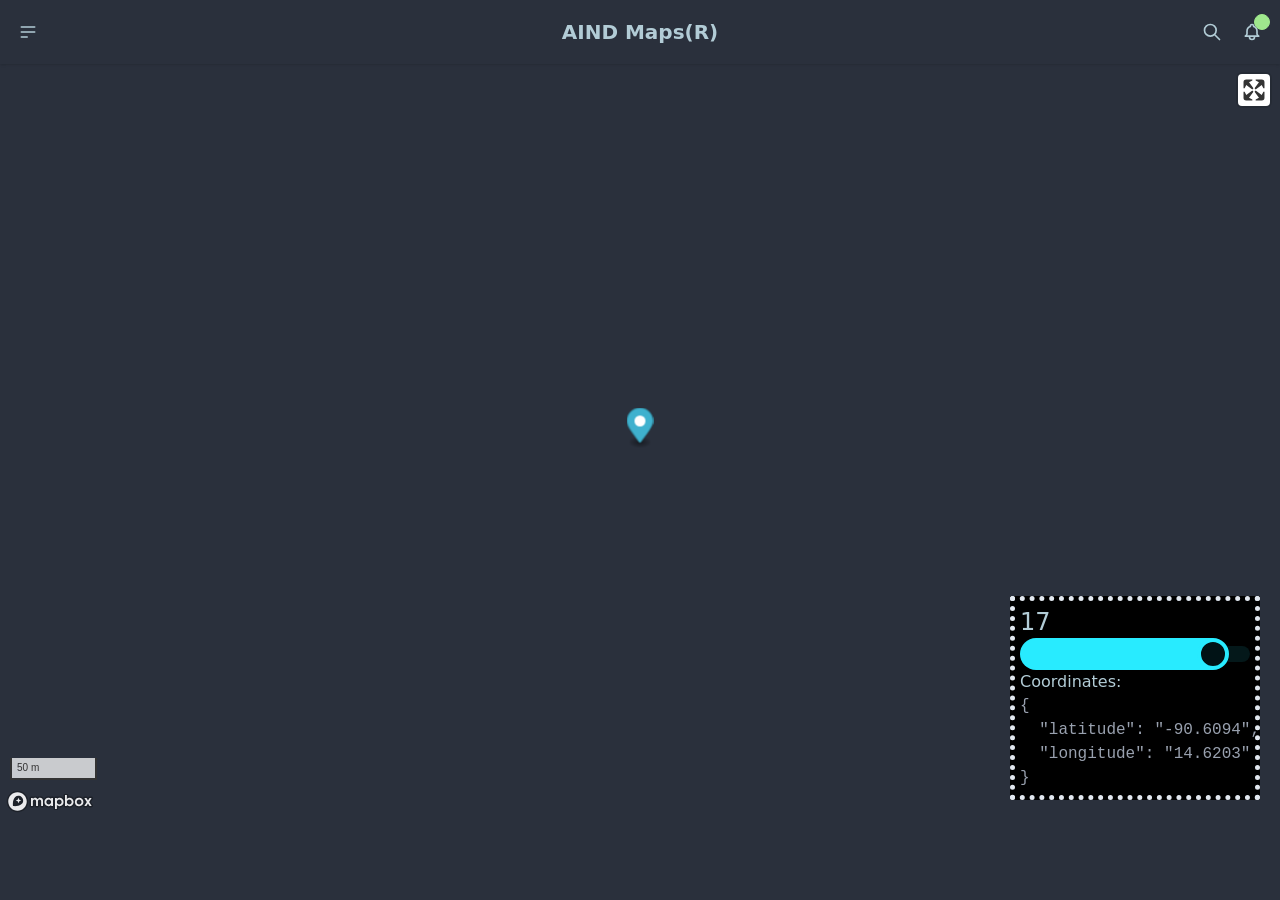
<file: index.html>
<!doctype html>
<html lang="en" data-beasties-container>

<head>
  <meta charset="utf-8">
  <title>MapsApp</title>
  <base href="/">
  <meta name="viewport" content="width=device-width, initial-scale=1">
  <link rel="icon" type="image/x-icon" href="favicon.ico">

  <link href="https://api.mapbox.com/mapbox-gl-js/v3.21.0/mapbox-gl.css" rel="stylesheet">
  <script src="https://api.mapbox.com/mapbox-gl-js/v3.21.0/mapbox-gl.js"></script>
<style>@layer properties;@layer theme,base,components,utilities;@layer theme{:root{--font-sans:ui-sans-serif, system-ui, sans-serif, "Apple Color Emoji", "Segoe UI Emoji", "Segoe UI Symbol", "Noto Color Emoji";--font-mono:ui-monospace, SFMono-Regular, Menlo, Monaco, Consolas, "Liberation Mono", "Courier New", monospace;--color-red-500:oklch(63.7% .237 25.331);--color-green-400:oklch(79.2% .209 151.711);--color-green-500:oklch(72.3% .219 149.579);--color-green-900:oklch(39.3% .095 152.535);--color-gray-400:oklch(70.7% .022 261.325);--spacing:.25rem;--text-xs:.75rem;--text-xs--line-height:calc(1 / .75);--text-xl:1.25rem;--text-xl--line-height:calc(1.75 / 1.25);--text-2xl:1.5rem;--text-2xl--line-height:calc(2 / 1.5);--text-4xl:2.25rem;--text-4xl--line-height:calc(2.5 / 2.25);--font-weight-semibold:600;--font-weight-bold:700;--radius-lg:.5rem;--animate-pulse:pulse 2s cubic-bezier(.4, 0, .6, 1) infinite;--default-font-family:var(--font-sans);--default-mono-font-family:var(--font-mono)}}@layer base{*,:after,:before{box-sizing:border-box;margin:0;padding:0;border:0 solid}html{line-height:1.5;-webkit-text-size-adjust:100%;tab-size:4;font-family:var(--default-font-family, ui-sans-serif, system-ui, sans-serif, "Apple Color Emoji", "Segoe UI Emoji", "Segoe UI Symbol", "Noto Color Emoji");font-feature-settings:var(--default-font-feature-settings, normal);font-variation-settings:var(--default-font-variation-settings, normal);-webkit-tap-highlight-color:transparent}}@layer utilities{@layer daisyui.l1.l2.l3{}@layer daisyui.l1.l2.l3{}@layer daisyui.l1.l2.l3{}@layer daisyui.l1.l2.l3{}@layer daisyui.l1.l2{}@layer daisyui.l1.l2{}@layer daisyui.l1.l2.l3{}@layer daisyui.l1.l2.l3{}@layer daisyui.l1.l2{}@layer daisyui.l1.l2.l3{}@layer daisyui.l1.l2.l3{}@layer daisyui.l1.l2.l3{}@layer daisyui.l1.l2.l3{}@layer daisyui.l1.l2{}@layer daisyui.l1.l2.l3{}@layer daisyui.l1.l2.l3{}@layer daisyui.l1.l2.l3{}@layer daisyui.l1.l2.l3{}@layer daisyui.l1.l2{}@layer daisyui.l1.l2{}@layer daisyui.l1.l2{}@layer daisyui.l1.l2{}@layer daisyui.l1.l2{}@layer daisyui.l1{}@layer daisyui.l1.l2{}@layer daisyui.l1.l2{}}@layer base{}@layer base{}@layer base{}@layer base{}@layer base{}@layer base{:root{--fx-noise:url("data:image/svg+xml,%3Csvg xmlns='http://www.w3.org/2000/svg' viewBox='0 0 200 200'%3E%3Cfilter id='a'%3E%3CfeTurbulence type='fractalNoise' baseFrequency='1.34' numOctaves='4' stitchTiles='stitch'%3E%3C/feTurbulence%3E%3C/filter%3E%3Crect width='200' height='200' filter='url(%23a)' opacity='0.2'%3E%3C/rect%3E%3C/svg%3E")}}@layer base{:root{scrollbar-color:currentColor #0000}@supports (color: color-mix(in lab,red,red)){:root{scrollbar-color:color-mix(in oklch,currentColor 35%,#0000) #0000}}}@layer base{@property --radialprogress{syntax:"<percentage>";inherits:true;initial-value:0%;}}@layer base{}@layer base{:root{background:var(--page-scroll-bg, var(--root-bg));--page-scroll-bg-on:linear-gradient(var(--root-bg, #0000), var(--root-bg, #0000)) var(--root-bg, #0000);--page-scroll-transition-on:background-color .3s ease-out;transition:var(--page-scroll-transition);scrollbar-gutter:var(--page-scroll-gutter, unset);scrollbar-gutter:if(style(--page-has-scroll: 1): var(--page-scroll-gutter, unset) ; else: unset)}@supports (color: color-mix(in lab,red,red)){:root{--page-scroll-bg-on:linear-gradient(var(--root-bg, #0000), var(--root-bg, #0000)) color-mix(in srgb, var(--root-bg, #0000), oklch(0% 0 0) calc(var(--page-has-backdrop, 0) * 40%))}}}@layer base{:root{background:var(--page-scroll-bg, var(--root-bg));color:var(--color-base-content)}}@property --tw-border-style{syntax:"*";inherits:false;initial-value:solid;}@property --tw-font-weight{syntax:"*";inherits:false;}@property --tw-shadow{syntax:"*";inherits:false;initial-value:0 0 #0000;}@property --tw-shadow-color{syntax:"*";inherits:false;}@property --tw-shadow-alpha{syntax:"<percentage>";inherits:false;initial-value:100%;}@property --tw-inset-shadow{syntax:"*";inherits:false;initial-value:0 0 #0000;}@property --tw-inset-shadow-color{syntax:"*";inherits:false;}@property --tw-inset-shadow-alpha{syntax:"<percentage>";inherits:false;initial-value:100%;}@property --tw-ring-color{syntax:"*";inherits:false;}@property --tw-ring-shadow{syntax:"*";inherits:false;initial-value:0 0 #0000;}@property --tw-inset-ring-color{syntax:"*";inherits:false;}@property --tw-inset-ring-shadow{syntax:"*";inherits:false;initial-value:0 0 #0000;}@property --tw-ring-inset{syntax:"*";inherits:false;}@property --tw-ring-offset-width{syntax:"<length>";inherits:false;initial-value:0px;}@property --tw-ring-offset-color{syntax:"*";inherits:false;initial-value:#fff;}@property --tw-ring-offset-shadow{syntax:"*";inherits:false;initial-value:0 0 #0000;}@layer properties{@supports ((-webkit-hyphens: none) and (not (margin-trim: inline))) or ((-moz-orient: inline) and (not (color:rgb(from red r g b)))){*,:before,:after{--tw-border-style:solid;--tw-font-weight:initial;--tw-shadow:0 0 #0000;--tw-shadow-color:initial;--tw-shadow-alpha:100%;--tw-inset-shadow:0 0 #0000;--tw-inset-shadow-color:initial;--tw-inset-shadow-alpha:100%;--tw-ring-color:initial;--tw-ring-shadow:0 0 #0000;--tw-inset-ring-color:initial;--tw-inset-ring-shadow:0 0 #0000;--tw-ring-inset:initial;--tw-ring-offset-width:0px;--tw-ring-offset-color:#fff;--tw-ring-offset-shadow:0 0 #0000}}}</style><link rel="stylesheet" href="styles-CCMEYDA3.css" media="print" onload="this.media='all'"><noscript><link rel="stylesheet" href="styles-CCMEYDA3.css"></noscript></head>

<body>
  <app-root></app-root>
<script src="main-IOWIIQAW.js" type="module"></script></body>

</html>
</file>
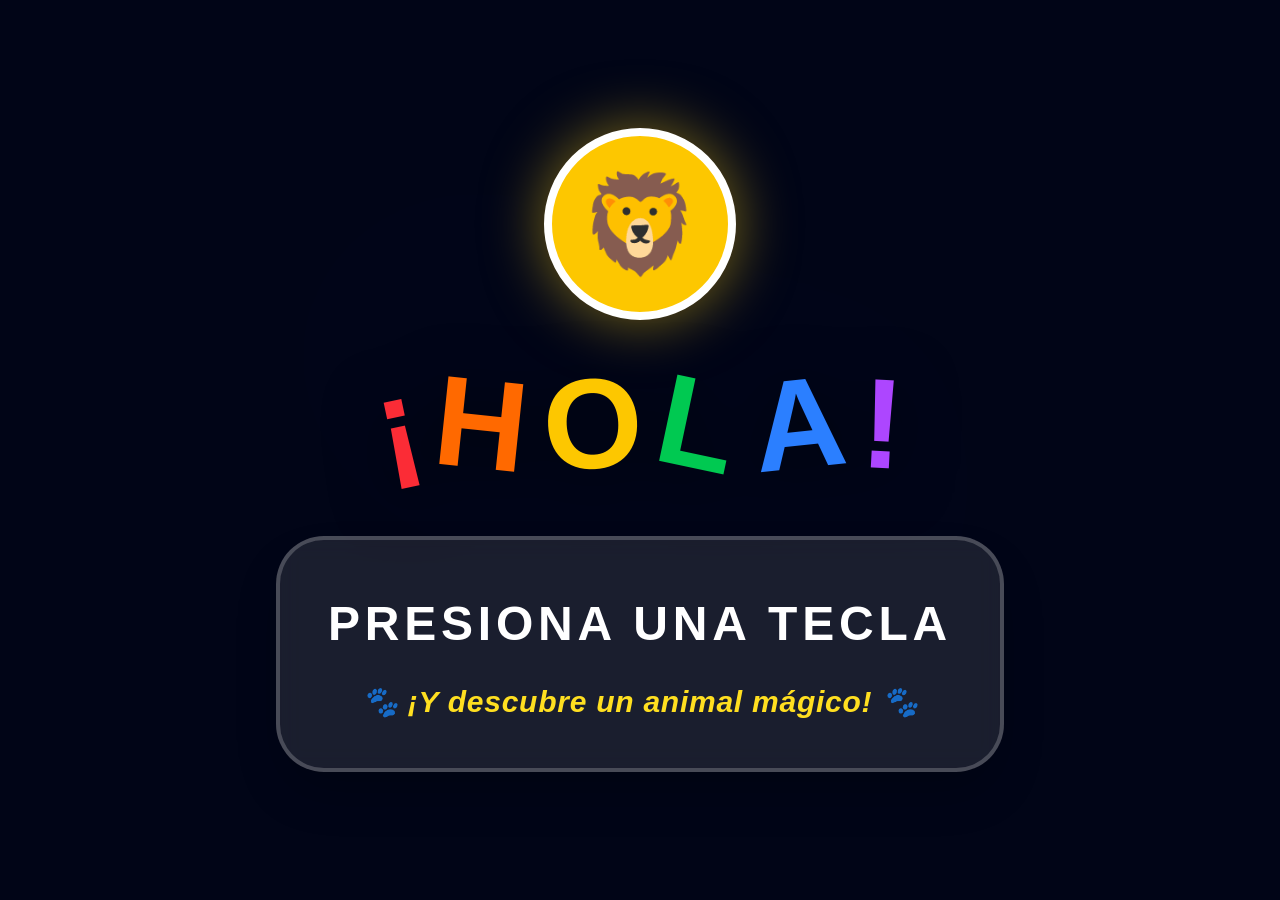
<file: docs/index.html>
<!doctype html>
<html lang="en">
  <head>
    <meta charset="utf-8"/>
    <title>AnimalKeyboard</title>
    <base href="/docs/"/>
    <meta name="viewport" content="width=device-width, initial-scale=1, maximum-scale=1, user-scalable=no, viewport-fit=cover"/>
    <meta http-equiv="Content-Security-Policy" content="default-src 'self'; script-src 'self'; style-src 'self' 'unsafe-inline'; img-src 'self' data:; font-src 'self';"/>
    <link rel="icon" type="image/x-icon" href="favicon.ico"/>
    <link rel="manifest" href="manifest.json"/>
  <link rel="stylesheet" href="styles-3IVFGBSF.css"></head>
  <body>
    <app-root></app-root>
  <script src="main-JUCUNULV.js" type="module"></script></body>
</html>
</file>
<file: styles-CCMEYDA3.css>
@layer properties;@layer theme,base,components,utilities;@layer theme{:root,:host{--font-sans: ui-sans-serif, system-ui, sans-serif, "Apple Color Emoji", "Segoe UI Emoji", "Segoe UI Symbol", "Noto Color Emoji";--font-mono: ui-monospace, SFMono-Regular, Menlo, Monaco, Consolas, "Liberation Mono", "Courier New", monospace;--color-red-500: oklch(63.7% .237 25.331);--color-green-400: oklch(79.2% .209 151.711);--color-green-500: oklch(72.3% .219 149.579);--color-green-900: oklch(39.3% .095 152.535);--color-gray-400: oklch(70.7% .022 261.325);--spacing: .25rem;--text-xs: .75rem;--text-xs--line-height: calc(1 / .75);--text-xl: 1.25rem;--text-xl--line-height: calc(1.75 / 1.25);--text-2xl: 1.5rem;--text-2xl--line-height: calc(2 / 1.5);--text-4xl: 2.25rem;--text-4xl--line-height: calc(2.5 / 2.25);--font-weight-semibold: 600;--font-weight-bold: 700;--radius-lg: .5rem;--animate-pulse: pulse 2s cubic-bezier(.4, 0, .6, 1) infinite;--default-font-family: var(--font-sans);--default-mono-font-family: var(--font-mono)}}@layer base{*,:after,:before,::backdrop,::file-selector-button{box-sizing:border-box;margin:0;padding:0;border:0 solid}html,:host{line-height:1.5;-webkit-text-size-adjust:100%;tab-size:4;font-family:var(--default-font-family, ui-sans-serif, system-ui, sans-serif, "Apple Color Emoji", "Segoe UI Emoji", "Segoe UI Symbol", "Noto Color Emoji");font-feature-settings:var(--default-font-feature-settings, normal);font-variation-settings:var(--default-font-variation-settings, normal);-webkit-tap-highlight-color:transparent}hr{height:0;color:inherit;border-top-width:1px}abbr:where([title]){-webkit-text-decoration:underline dotted;text-decoration:underline dotted}h1,h2,h3,h4,h5,h6{font-size:inherit;font-weight:inherit}a{color:inherit;-webkit-text-decoration:inherit;text-decoration:inherit}b,strong{font-weight:bolder}code,kbd,samp,pre{font-family:var(--default-mono-font-family, ui-monospace, SFMono-Regular, Menlo, Monaco, Consolas, "Liberation Mono", "Courier New", monospace);font-feature-settings:var(--default-mono-font-feature-settings, normal);font-variation-settings:var(--default-mono-font-variation-settings, normal);font-size:1em}small{font-size:80%}sub,sup{font-size:75%;line-height:0;position:relative;vertical-align:baseline}sub{bottom:-.25em}sup{top:-.5em}table{text-indent:0;border-color:inherit;border-collapse:collapse}:-moz-focusring{outline:auto}progress{vertical-align:baseline}summary{display:list-item}ol,ul,menu{list-style:none}img,svg,video,canvas,audio,iframe,embed,object{display:block;vertical-align:middle}img,video{max-width:100%;height:auto}button,input,select,optgroup,textarea,::file-selector-button{font:inherit;font-feature-settings:inherit;font-variation-settings:inherit;letter-spacing:inherit;color:inherit;border-radius:0;background-color:transparent;opacity:1}:where(select:is([multiple],[size])) optgroup{font-weight:bolder}:where(select:is([multiple],[size])) optgroup option{padding-inline-start:20px}::file-selector-button{margin-inline-end:4px}::placeholder{opacity:1}@supports (not (-webkit-appearance: -apple-pay-button)) or (contain-intrinsic-size: 1px){::placeholder{color:currentcolor}@supports (color: color-mix(in lab,red,red)){::placeholder{color:color-mix(in oklab,currentcolor 50%,transparent)}}}textarea{resize:vertical}::-webkit-search-decoration{-webkit-appearance:none}::-webkit-date-and-time-value{min-height:1lh;text-align:inherit}::-webkit-datetime-edit{display:inline-flex}::-webkit-datetime-edit-fields-wrapper{padding:0}::-webkit-datetime-edit,::-webkit-datetime-edit-year-field,::-webkit-datetime-edit-month-field,::-webkit-datetime-edit-day-field,::-webkit-datetime-edit-hour-field,::-webkit-datetime-edit-minute-field,::-webkit-datetime-edit-second-field,::-webkit-datetime-edit-millisecond-field,::-webkit-datetime-edit-meridiem-field{padding-block:0}::-webkit-calendar-picker-indicator{line-height:1}:-moz-ui-invalid{box-shadow:none}button,input:where([type=button],[type=reset],[type=submit]),::file-selector-button{appearance:button}::-webkit-inner-spin-button,::-webkit-outer-spin-button{height:auto}[hidden]:where(:not([hidden=until-found])){display:none!important}}@layer utilities{@layer daisyui.l1.l2.l3{.menu{display:flex;width:fit-content;flex-direction:column;flex-wrap:wrap;padding:.5rem;--menu-active-fg: var(--color-neutral-content);--menu-active-bg: var(--color-neutral);font-size:.875rem}.menu :where(li ul){position:relative;margin-inline-start:1rem;padding-inline-start:.5rem;white-space:nowrap}.menu :where(li ul):before{position:absolute;inset-inline-start:0rem;top:.75rem;bottom:.75rem;background-color:var(--color-base-content);opacity:10%;width:var(--border);content:""}.menu :where(li>.menu-dropdown:not(.menu-dropdown-show)){display:none}.menu :where(li:not(.menu-title)>*:not(ul,details,.menu-title,.btn)),.menu :where(li:not(.menu-title)>details>summary:not(.menu-title)){display:grid;grid-auto-flow:column;align-content:flex-start;align-items:center;gap:.5rem;border-radius:var(--radius-field);padding-inline:.75rem;padding-block:.375rem;text-align:start;transition-property:color,background-color,box-shadow;transition-duration:.2s;transition-timing-function:cubic-bezier(0,0,.2,1);grid-auto-columns:minmax(auto,max-content) auto max-content;text-wrap:balance;-webkit-user-select:none;user-select:none}.menu :where(li>details>summary){--tw-outline-style: none;outline-style:none}@media(forced-colors:active){.menu :where(li>details>summary){outline:2px solid transparent;outline-offset:2px}}.menu :where(li>details>summary)::-webkit-details-marker{display:none}:is(.menu :where(li>details>summary),.menu :where(li>.menu-dropdown-toggle)):after{justify-self:flex-end;display:block;height:.375rem;width:.375rem;rotate:-135deg;translate:0 -1px;transition-property:rotate,translate;transition-duration:.2s;content:"";transform-origin:50% 50%;box-shadow:2px 2px inset;pointer-events:none}.menu details{overflow:hidden;interpolate-size:allow-keywords}.menu details::details-content{block-size:0}@media(prefers-reduced-motion:no-preference){.menu details::details-content{transition-behavior:allow-discrete;transition-property:block-size,content-visibility;transition-duration:.2s;transition-timing-function:cubic-bezier(0,0,.2,1)}}.menu details[open]::details-content{block-size:auto}.menu :where(li>details[open]>summary):after,.menu :where(li>.menu-dropdown-toggle.menu-dropdown-show):after{rotate:45deg;translate:0 1px}.menu :where(li:not(.menu-title,.disabled)>*:not(ul,details,.menu-title),li:not(.menu-title,.disabled)>details>summary:not(.menu-title)):not(.menu-active,:active,.btn).menu-focus,.menu :where(li:not(.menu-title,.disabled)>*:not(ul,details,.menu-title),li:not(.menu-title,.disabled)>details>summary:not(.menu-title)):not(.menu-active,:active,.btn):focus-visible{cursor:pointer;background-color:var(--color-base-content);color:var(--color-base-content);--tw-outline-style: none;outline-style:none}@supports (color: color-mix(in lab,red,red)){.menu :where(li:not(.menu-title,.disabled)>*:not(ul,details,.menu-title),li:not(.menu-title,.disabled)>details>summary:not(.menu-title)):not(.menu-active,:active,.btn).menu-focus,.menu :where(li:not(.menu-title,.disabled)>*:not(ul,details,.menu-title),li:not(.menu-title,.disabled)>details>summary:not(.menu-title)):not(.menu-active,:active,.btn):focus-visible{background-color:color-mix(in oklab,var(--color-base-content) 10%,transparent)}}@media(forced-colors:active){.menu :where(li:not(.menu-title,.disabled)>*:not(ul,details,.menu-title),li:not(.menu-title,.disabled)>details>summary:not(.menu-title)):not(.menu-active,:active,.btn).menu-focus,.menu :where(li:not(.menu-title,.disabled)>*:not(ul,details,.menu-title),li:not(.menu-title,.disabled)>details>summary:not(.menu-title)):not(.menu-active,:active,.btn):focus-visible{outline:2px solid transparent;outline-offset:2px}}.menu :where(li:not(.menu-title,.disabled)>*:not(ul,details,.menu-title):not(.menu-active,:active,.btn):hover,li:not(.menu-title,.disabled)>details>summary:not(.menu-title):not(.menu-active,:active,.btn):hover){cursor:pointer;background-color:var(--color-base-content);--tw-outline-style: none;outline-style:none;box-shadow:0 1px #00000003 inset,0 -1px #ffffff03 inset}@supports (color: color-mix(in lab,red,red)){.menu :where(li:not(.menu-title,.disabled)>*:not(ul,details,.menu-title):not(.menu-active,:active,.btn):hover,li:not(.menu-title,.disabled)>details>summary:not(.menu-title):not(.menu-active,:active,.btn):hover){background-color:color-mix(in oklab,var(--color-base-content) 10%,transparent)}}@media(forced-colors:active){.menu :where(li:not(.menu-title,.disabled)>*:not(ul,details,.menu-title):not(.menu-active,:active,.btn):hover,li:not(.menu-title,.disabled)>details>summary:not(.menu-title):not(.menu-active,:active,.btn):hover){outline:2px solid transparent;outline-offset:2px}}.menu :where(li:empty){background-color:var(--color-base-content);opacity:10%;margin:.5rem 1rem;height:1px}.menu :where(li){position:relative;display:flex;flex-shrink:0;flex-direction:column;flex-wrap:wrap;align-items:stretch}.menu :where(li) .badge{justify-self:flex-end}.menu :where(li)>*:not(ul,.menu-title,details,.btn):active,.menu :where(li)>*:not(ul,.menu-title,details,.btn).menu-active,.menu :where(li)>details>summary:active{--tw-outline-style: none;outline-style:none;color:var(--menu-active-fg);background-color:var(--menu-active-bg);background-size:auto,calc(var(--noise) * 100%);background-image:none,var(--fx-noise)}@media(forced-colors:active){.menu :where(li)>*:not(ul,.menu-title,details,.btn):active,.menu :where(li)>*:not(ul,.menu-title,details,.btn).menu-active,.menu :where(li)>details>summary:active{outline:2px solid transparent;outline-offset:2px}}:is(.menu :where(li)>*:not(ul,.menu-title,details,.btn):active,.menu :where(li)>*:not(ul,.menu-title,details,.btn).menu-active,.menu :where(li)>details>summary:active):not(:is(.menu :where(li)>*:not(ul,.menu-title,details,.btn):active,.menu :where(li)>*:not(ul,.menu-title,details,.btn).menu-active,.menu :where(li)>details>summary:active):active){box-shadow:0 2px calc(var(--depth) * 3px) -2px var(--menu-active-bg)}.menu :where(li).menu-disabled{pointer-events:none;color:var(--color-base-content)}@supports (color: color-mix(in lab,red,red)){.menu :where(li).menu-disabled{color:color-mix(in oklab,var(--color-base-content) 20%,transparent)}}.menu .dropdown:focus-within .menu-dropdown-toggle:after{rotate:45deg;translate:0 1px}.menu .dropdown-content{margin-top:.5rem;padding:.5rem}.menu .dropdown-content:before{display:none}}@layer daisyui.l1.l2.l3{.dropdown{position:relative;display:inline-block;position-area:var(--anchor-v, bottom) var(--anchor-h, span-right)}.dropdown>*:not(:has(~[class*=dropdown-content])):focus{--tw-outline-style: none;outline-style:none}@media(forced-colors:active){.dropdown>*:not(:has(~[class*=dropdown-content])):focus{outline:2px solid transparent;outline-offset:2px}}.dropdown .dropdown-content{position:absolute}.dropdown.dropdown-close .dropdown-content,.dropdown:not(details,.dropdown-open,.dropdown-hover:hover,:focus-within) .dropdown-content,.dropdown.dropdown-hover:not(:hover) [tabindex]:first-child:focus:not(:focus-visible)~.dropdown-content{display:none;transform-origin:top;opacity:0%;scale:95%}.dropdown[popover],.dropdown .dropdown-content{z-index:999}@media(prefers-reduced-motion:no-preference){.dropdown[popover],.dropdown .dropdown-content{animation:dropdown .2s;transition-property:opacity,scale,display;transition-behavior:allow-discrete;transition-duration:.2s;transition-timing-function:cubic-bezier(.4,0,.2,1)}}@starting-style{.dropdown[popover],.dropdown .dropdown-content{scale:95%;opacity:0}}:is(.dropdown:not(.dropdown-close).dropdown-open,.dropdown:not(.dropdown-close):not(.dropdown-hover):focus,.dropdown:not(.dropdown-close):focus-within)>[tabindex]:first-child{pointer-events:none}:is(.dropdown:not(.dropdown-close).dropdown-open,.dropdown:not(.dropdown-close):not(.dropdown-hover):focus,.dropdown:not(.dropdown-close):focus-within) .dropdown-content{opacity:100%;scale:100%}.dropdown:not(.dropdown-close).dropdown-hover:hover .dropdown-content{opacity:100%;scale:100%}.dropdown:is(details) summary::-webkit-details-marker{display:none}.dropdown:where([popover]){background:#0000}.dropdown[popover]{position:fixed;color:inherit}@supports not (position-area: bottom){.dropdown[popover]{margin:auto}.dropdown[popover].dropdown-close,.dropdown[popover].dropdown-open:not(:popover-open){display:none;transform-origin:top;opacity:0%;scale:95%}.dropdown[popover]::backdrop{background-color:color-mix(in oklab,#000 30%,#0000)}}.dropdown[popover].dropdown-close,.dropdown[popover]:not(.dropdown-open,:popover-open){display:none;transform-origin:top;opacity:0%;scale:95%}}@layer daisyui.l1.l2.l3{:where(.btn){width:unset}}.prose :where(a.btn:not(.btn-link)):not(:where([class~=not-prose],[class~=not-prose] *)){text-decoration-line:none}@layer daisyui.l1.l2.l3{.btn{display:inline-flex;flex-shrink:0;cursor:pointer;flex-wrap:nowrap;align-items:center;justify-content:center;gap:.375rem;text-align:center;vertical-align:middle;outline-offset:2px;webkit-user-select:none;-webkit-user-select:none;user-select:none;padding-inline:var(--btn-p);color:var(--btn-fg);--tw-prose-links: var(--btn-fg);height:var(--size);font-size:var(--fontsize, .875rem);font-weight:600;outline-color:var(--btn-color, var(--color-base-content));transition-property:color,background-color,border-color,box-shadow;transition-timing-function:cubic-bezier(0,0,.2,1);transition-duration:.2s;border-start-start-radius:var(--join-ss, var(--radius-field));border-start-end-radius:var(--join-se, var(--radius-field));border-end-start-radius:var(--join-es, var(--radius-field));border-end-end-radius:var(--join-ee, var(--radius-field));background-color:var(--btn-bg);background-size:auto,calc(var(--noise) * 100%);background-image:none,var(--btn-noise);border-width:var(--border);border-style:solid;border-color:var(--btn-border);text-shadow:0 .5px oklch(100% 0 0 / calc(var(--depth) * .15));touch-action:manipulation;box-shadow:0 .5px 0 .5px oklch(100% 0 0 / calc(var(--depth) * 6%)) inset,var(--btn-shadow);--size: calc(var(--size-field, .25rem) * 10);--btn-bg: var(--btn-color, var(--color-base-200));--btn-fg: var(--color-base-content);--btn-p: 1rem;--btn-border: var(--btn-bg);--btn-shadow: 0 3px 2px -2px var(--btn-bg), 0 4px 3px -2px var(--btn-bg);--btn-noise: var(--fx-noise)}@supports (color: color-mix(in lab,red,red)){.btn{--btn-border: color-mix(in oklab, var(--btn-bg), #000 calc(var(--depth) * 5%))}}@supports (color: color-mix(in lab,red,red)){.btn{--btn-shadow: 0 3px 2px -2px color-mix(in oklab, var(--btn-bg) calc(var(--depth) * 30%), #0000), 0 4px 3px -2px color-mix(in oklab, var(--btn-bg) calc(var(--depth) * 30%), #0000)}}@media(hover:hover){.btn:hover{--btn-bg: var(--btn-color, var(--color-base-200))}@supports (color: color-mix(in lab,red,red)){.btn:hover{--btn-bg: color-mix(in oklab, var(--btn-color, var(--color-base-200)), #000 7%)}}}.btn:focus-visible,.btn:has(:focus-visible){outline-width:2px;outline-style:solid;isolation:isolate}.btn:active:not(.btn-active){translate:0 .5px;--btn-bg: var(--btn-color, var(--color-base-200));--btn-border: var(--btn-color, var(--color-base-200));--btn-shadow: 0 0 0 0 oklch(0% 0 0/0), 0 0 0 0 oklch(0% 0 0/0)}@supports (color: color-mix(in lab,red,red)){.btn:active:not(.btn-active){--btn-bg: color-mix(in oklab, var(--btn-color, var(--color-base-200)), #000 5%)}}@supports (color: color-mix(in lab,red,red)){.btn:active:not(.btn-active){--btn-border: color-mix(in oklab, var(--btn-color, var(--color-base-200)), #000 7%)}}.btn:is(input[type=checkbox],input[type=radio]){appearance:none}.btn:is(input[type=checkbox],input[type=radio])[aria-label]:after{--tw-content: attr(aria-label);content:var(--tw-content)}.btn:where(input:checked:not(.filter .btn)){--btn-color: var(--color-primary);--btn-fg: var(--color-primary-content);isolation:isolate}}@layer daisyui.l1.l2{.btn:disabled{pointer-events:none;--btn-border: #0000;--btn-noise: none;--btn-fg: var(--color-base-content)}.btn:disabled:not(.btn-link,.btn-ghost){background-color:var(--color-base-content);box-shadow:none}@supports (color: color-mix(in lab,red,red)){.btn:disabled:not(.btn-link,.btn-ghost){background-color:color-mix(in oklab,var(--color-base-content) 10%,transparent)}}@supports (color: color-mix(in lab,red,red)){.btn:disabled{--btn-fg: color-mix(in oklch, var(--color-base-content) 20%, #0000)}}}@layer daisyui.l1.l2{.btn[disabled]{pointer-events:none;--btn-border: #0000;--btn-noise: none;--btn-fg: var(--color-base-content)}.btn[disabled]:not(.btn-link,.btn-ghost){background-color:var(--color-base-content);box-shadow:none}@supports (color: color-mix(in lab,red,red)){.btn[disabled]:not(.btn-link,.btn-ghost){background-color:color-mix(in oklab,var(--color-base-content) 10%,transparent)}}@supports (color: color-mix(in lab,red,red)){.btn[disabled]{--btn-fg: color-mix(in oklch, var(--color-base-content) 20%, #0000)}}}.countdown.countdown{line-height:1em}@layer daisyui.l1.l2.l3{.countdown{display:inline-flex}.countdown>*{visibility:hidden;position:relative;display:inline-block;overflow-y:clip;transition:width .4s ease-out .2s;height:1em;--value-v: mod(max(0, var(--value)), 1000) ;--value-hundreds: round(to-zero, var(--value-v) / 100, 1) ;--value-tens: round(to-zero, mod(var(--value-v), 100) / 10, 1) ;--value-ones: mod(var(--value-v), 100) ;--show-hundreds: clamp(clamp(0, var(--digits, 1) - 2, 1), var(--value-hundreds), 1);--show-tens: clamp( clamp(0, var(--digits, 1) - 1, 1), var(--value-tens) + var(--show-hundreds), 1 );--first-digits: round(to-zero, var(--value-v) / 10, 1) ;width:calc(1ch + var(--show-tens) * 1ch + var(--show-hundreds) * 1ch);direction:ltr}.countdown>*:before,.countdown>*:after{visibility:visible;position:absolute;overflow-x:clip;--tw-content: "00\a 01\a 02\a 03\a 04\a 05\a 06\a 07\a 08\a 09\a 10\a 11\a 12\a 13\a 14\a 15\a 16\a 17\a 18\a 19\a 20\a 21\a 22\a 23\a 24\a 25\a 26\a 27\a 28\a 29\a 30\a 31\a 32\a 33\a 34\a 35\a 36\a 37\a 38\a 39\a 40\a 41\a 42\a 43\a 44\a 45\a 46\a 47\a 48\a 49\a 50\a 51\a 52\a 53\a 54\a 55\a 56\a 57\a 58\a 59\a 60\a 61\a 62\a 63\a 64\a 65\a 66\a 67\a 68\a 69\a 70\a 71\a 72\a 73\a 74\a 75\a 76\a 77\a 78\a 79\a 80\a 81\a 82\a 83\a 84\a 85\a 86\a 87\a 88\a 89\a 90\a 91\a 92\a 93\a 94\a 95\a 96\a 97\a 98\a 99\a";content:var(--tw-content);font-variant-numeric:tabular-nums;white-space:pre;text-align:end;direction:rtl;transition:all 1s cubic-bezier(1,0,0,1),width .2s ease-out .2s,opacity .2s ease-out .2s}.countdown>*:before{width:calc(1ch + var(--show-hundreds) * 1ch);top:calc(var(--first-digits) * -1em);inset-inline-end:0;opacity:var(--show-tens)}.countdown>*:after{width:1ch;top:calc(var(--value-ones) * -1em);inset-inline-start:0}}@layer daisyui.l1.l2.l3{.list{display:flex;flex-direction:column;font-size:.875rem}.list .list-row{--list-grid-cols: minmax(0, auto) 1fr;position:relative;display:grid;grid-auto-flow:column;gap:1rem;border-radius:var(--radius-box);padding:1rem;word-break:break-word;grid-template-columns:var(--list-grid-cols)}:is(.list>:not(:last-child).list-row,.list>:not(:last-child) .list-row):after{content:"";border-bottom:var(--border) solid;inset-inline:var(--radius-box);position:absolute;bottom:0rem;border-color:var(--color-base-content)}@supports (color: color-mix(in lab,red,red)){:is(.list>:not(:last-child).list-row,.list>:not(:last-child) .list-row):after{border-color:color-mix(in oklab,var(--color-base-content) 5%,transparent)}}}@layer daisyui.l1.l2{.list .list-row:has(.list-col-grow:nth-child(1)){--list-grid-cols: 1fr}.list .list-row:has(.list-col-grow:nth-child(2)){--list-grid-cols: minmax(0, auto) 1fr}.list .list-row:has(.list-col-grow:nth-child(3)){--list-grid-cols: minmax(0, auto) minmax(0, auto) 1fr}.list .list-row:has(.list-col-grow:nth-child(4)){--list-grid-cols: minmax(0, auto) minmax(0, auto) minmax(0, auto) 1fr}.list .list-row:has(.list-col-grow:nth-child(5)){--list-grid-cols: minmax(0, auto) minmax(0, auto) minmax(0, auto) minmax(0, auto) 1fr}.list .list-row:has(.list-col-grow:nth-child(6)){--list-grid-cols: minmax(0, auto) minmax(0, auto) minmax(0, auto) minmax(0, auto) minmax(0, auto) 1fr}.list .list-row>*{grid-row-start:1}}@layer daisyui.l1.l2.l3{.input{cursor:text;border:var(--border) solid #0000;position:relative;display:inline-flex;flex-shrink:1;appearance:none;align-items:center;gap:.5rem;background-color:var(--color-base-100);padding-inline:.75rem;vertical-align:middle;white-space:nowrap;width:clamp(3rem,20rem,100%);height:var(--size);font-size:max(var(--font-size, .875rem),.875rem);touch-action:manipulation;border-start-start-radius:var(--join-ss, var(--radius-field));border-start-end-radius:var(--join-se, var(--radius-field));border-end-start-radius:var(--join-es, var(--radius-field));border-end-end-radius:var(--join-ee, var(--radius-field));border-color:var(--input-color);box-shadow:0 1px var(--input-color) inset,0 -1px oklch(100% 0 0 / calc(var(--depth) * .1)) inset;--size: calc(var(--size-field, .25rem) * 10);--input-color: var(--color-base-content)}@supports (color: color-mix(in lab,red,red)){.input{box-shadow:0 1px color-mix(in oklab,var(--input-color) calc(var(--depth) * 10%),#0000) inset,0 -1px oklch(100% 0 0 / calc(var(--depth) * .1)) inset}}@supports (color: color-mix(in lab,red,red)){.input{--input-color: color-mix(in oklab, var(--color-base-content) 20%, #0000)}}.input:where(input){display:inline-flex}.input :where(input){display:inline-flex;height:100%;width:100%;appearance:none;background-color:transparent;border:none}.input :where(input):focus,.input :where(input):focus-within{--tw-outline-style: none;outline-style:none}@media(forced-colors:active){.input :where(input):focus,.input :where(input):focus-within{outline:2px solid transparent;outline-offset:2px}}.input :where(input[type=url]),.input :where(input[type=email]){direction:ltr}.input :where(input[type=date]){display:inline-flex}.input:focus,.input:focus-within{--input-color: var(--color-base-content);box-shadow:0 1px var(--input-color);outline:2px solid var(--input-color);outline-offset:2px;isolation:isolate}@supports (color: color-mix(in lab,red,red)){.input:focus,.input:focus-within{box-shadow:0 1px color-mix(in oklab,var(--input-color) calc(var(--depth) * 10%),#0000)}}@media(pointer:coarse){@supports (-webkit-touch-callout: none){.input:focus,.input:focus-within{--font-size: 1rem}}}.input:has(>input[disabled]),.input:is(:disabled,[disabled]),fieldset:disabled .input{cursor:not-allowed;border-color:var(--color-base-200);background-color:var(--color-base-200);color:var(--color-base-content);box-shadow:none}@supports (color: color-mix(in lab,red,red)){.input:has(>input[disabled]),.input:is(:disabled,[disabled]),fieldset:disabled .input{color:color-mix(in oklab,var(--color-base-content) 40%,transparent)}}:is(.input:has(>input[disabled]),.input:is(:disabled,[disabled]),fieldset:disabled .input)::placeholder{color:var(--color-base-content)}@supports (color: color-mix(in lab,red,red)){:is(.input:has(>input[disabled]),.input:is(:disabled,[disabled]),fieldset:disabled .input)::placeholder{color:color-mix(in oklab,var(--color-base-content) 20%,transparent)}}.input:has(>input[disabled])>input[disabled]{cursor:not-allowed}.input::-webkit-date-and-time-value{text-align:inherit}.input[type=number]::-webkit-inner-spin-button{margin-block:-.75rem;margin-inline-end:-.75rem}.input::-webkit-calendar-picker-indicator{position:absolute;inset-inline-end:.75em}.input:has(>input[type=date]) :where(input[type=date]){display:inline-flex;webkit-appearance:none;appearance:none}.input:has(>input[type=date]) input[type=date]::-webkit-calendar-picker-indicator{position:absolute;inset-inline-end:.75em;width:1em;height:1em;cursor:pointer}}@layer daisyui.l1.l2.l3{.indicator{position:relative;display:inline-flex;width:max-content}.indicator :where(.indicator-item){z-index:1;position:absolute;white-space:nowrap;top:var(--indicator-t, 0);bottom:var(--indicator-b, auto);left:var(--indicator-s, auto);right:var(--indicator-e, 0);translate:var(--indicator-x, 50%) var(--indicator-y, -50%)}}@layer daisyui.l1.l2.l3{.range{appearance:none;webkit-appearance:none;--range-thumb: var(--color-base-100);--range-thumb-size: calc(var(--size-selector, .25rem) * 6);--range-progress: currentColor;--range-fill: 1;--range-p: .25rem;--range-bg: currentColor;cursor:pointer;overflow:hidden;background-color:transparent;vertical-align:middle;width:clamp(3rem,20rem,100%);--radius-selector-max: calc( var(--radius-selector) + var(--radius-selector) + var(--radius-selector) );border-radius:calc(var(--radius-selector) + min(var(--range-p),var(--radius-selector-max)));border:none;height:var(--range-thumb-size)}@supports (color: color-mix(in lab,red,red)){.range{--range-bg: color-mix(in oklab, currentColor 10%, #0000)}}[dir=rtl] .range{--range-dir: -1}.range:focus{outline:none}.range:focus-visible{outline:2px solid;outline-offset:2px}.range::-webkit-slider-runnable-track{width:100%;background-color:var(--range-bg);border-radius:var(--radius-selector);height:calc(var(--range-thumb-size) * .5)}@media(forced-colors:active){.range::-webkit-slider-runnable-track{border:1px solid}}@media(forced-colors:active){.range::-moz-range-track{border:1px solid}}.range::-webkit-slider-thumb{position:relative;box-sizing:border-box;border-radius:calc(var(--radius-selector) + min(var(--range-p),var(--radius-selector-max)));background-color:var(--range-thumb);height:var(--range-thumb-size);width:var(--range-thumb-size);border:var(--range-p) solid;appearance:none;webkit-appearance:none;top:50%;color:var(--range-progress);transform:translateY(-50%);box-shadow:0 -1px oklch(0% 0 0 / calc(var(--depth) * .1)) inset,0 8px 0 -4px oklch(100% 0 0 / calc(var(--depth) * .1)) inset,0 1px currentColor,0 0 0 2rem var(--range-thumb) inset,calc((var(--range-dir, 1) * -100cqw) - (var(--range-dir, 1) * var(--range-thumb-size) / 2)) 0 0 calc(100cqw * var(--range-fill))}@supports (color: color-mix(in lab,red,red)){.range::-webkit-slider-thumb{box-shadow:0 -1px oklch(0% 0 0 / calc(var(--depth) * .1)) inset,0 8px 0 -4px oklch(100% 0 0 / calc(var(--depth) * .1)) inset,0 1px color-mix(in oklab,currentColor calc(var(--depth) * 10%),#0000),0 0 0 2rem var(--range-thumb) inset,calc((var(--range-dir, 1) * -100cqw) - (var(--range-dir, 1) * var(--range-thumb-size) / 2)) 0 0 calc(100cqw * var(--range-fill))}}.range::-moz-range-track{width:100%;background-color:var(--range-bg);border-radius:var(--radius-selector);height:calc(var(--range-thumb-size) * .5)}.range::-moz-range-thumb{position:relative;box-sizing:border-box;border-radius:calc(var(--radius-selector) + min(var(--range-p),var(--radius-selector-max)));background-color:currentColor;height:var(--range-thumb-size);width:var(--range-thumb-size);border:var(--range-p) solid;top:50%;color:var(--range-progress);box-shadow:0 -1px oklch(0% 0 0 / calc(var(--depth) * .1)) inset,0 8px 0 -4px oklch(100% 0 0 / calc(var(--depth) * .1)) inset,0 1px currentColor,0 0 0 2rem var(--range-thumb) inset,calc((var(--range-dir, 1) * -100cqw) - (var(--range-dir, 1) * var(--range-thumb-size) / 2)) 0 0 calc(100cqw * var(--range-fill))}@supports (color: color-mix(in lab,red,red)){.range::-moz-range-thumb{box-shadow:0 -1px oklch(0% 0 0 / calc(var(--depth) * .1)) inset,0 8px 0 -4px oklch(100% 0 0 / calc(var(--depth) * .1)) inset,0 1px color-mix(in oklab,currentColor calc(var(--depth) * 10%),#0000),0 0 0 2rem var(--range-thumb) inset,calc((var(--range-dir, 1) * -100cqw) - (var(--range-dir, 1) * var(--range-thumb-size) / 2)) 0 0 calc(100cqw * var(--range-fill))}}.range:disabled{cursor:not-allowed;opacity:30%}}@layer daisyui.l1.l2.l3{.navbar{display:flex;width:100%;align-items:center;padding:.5rem;min-height:4rem}}@layer daisyui.l1.l2{:where(.navbar){position:relative}}.start{inset-inline-start:var(--spacing)}.right-5{right:calc(var(--spacing) * 5)}.z-1{z-index:1}.container{width:100%}@media(width>=40rem){.container{max-width:40rem}}@media(width>=48rem){.container{max-width:48rem}}@media(width>=64rem){.container{max-width:64rem}}@media(width>=80rem){.container{max-width:80rem}}@media(width>=96rem){.container{max-width:96rem}}.mt-3{margin-top:calc(var(--spacing) * 3)}.mr-7{margin-right:calc(var(--spacing) * 7)}.mb-10{margin-bottom:calc(var(--spacing) * 10)}.mb-15{margin-bottom:calc(var(--spacing) * 15)}@layer daisyui.l1.l2.l3{.badge{display:inline-flex;align-items:center;justify-content:center;gap:.5rem;border-radius:var(--radius-selector);vertical-align:middle;color:var(--badge-fg);border:var(--border) solid var(--badge-color, var(--color-base-200));font-size:.875rem;width:fit-content;background-size:auto,calc(var(--noise) * 100%);background-image:none,var(--fx-noise);background-color:var(--badge-bg);--badge-bg: var(--badge-color, var(--color-base-100));--badge-fg: var(--color-base-content);--size: calc(var(--size-selector, .25rem) * 6);height:var(--size);padding-inline:calc(var(--size) / 2 - var(--border))}}@layer daisyui.l1.l2.l3{.navbar-end{display:inline-flex;align-items:center;width:50%;justify-content:flex-end}}@layer daisyui.l1.l2.l3{.navbar-start{display:inline-flex;align-items:center;width:50%;justify-content:flex-start}}@layer daisyui.l1.l2.l3{.navbar-center{display:inline-flex;align-items:center;flex-shrink:0}}.flex{display:flex}@layer daisyui.l1.l2{.btn-circle{border-radius:calc(infinity * 1px);padding-inline:0rem;width:var(--size);height:var(--size)}}@layer daisyui.l1.l2{.btn-square{padding-inline:0rem;width:var(--size);height:var(--size)}}.h-5{height:calc(var(--spacing) * 5)}.h-\[calc\(50vh-100px\)\]{height:calc(50vh - 100px)}.w-5{width:calc(var(--spacing) * 5)}.w-52{width:calc(var(--spacing) * 52)}.w-full{width:100%}.w-screen{width:100vw}.animate-pulse{animation:var(--animate-pulse)}.cursor-not-allowed{cursor:not-allowed}.cursor-pointer{cursor:pointer}.flex-col{flex-direction:column}.items-center{align-items:center}.justify-center{justify-content:center}.gap-5{gap:calc(var(--spacing) * 5)}.overflow-y-scroll{overflow-y:scroll}.scroll-smooth{scroll-behavior:smooth}@layer daisyui.l1.l2{.menu-sm :where(li:not(.menu-title)>*:not(ul,details,.menu-title)),.menu-sm :where(li:not(.menu-title)>details>summary:not(.menu-title)){border-radius:var(--radius-field);padding-inline:.625rem;padding-block:.25rem;font-size:.75rem}.menu-sm .menu-title{padding-inline:.75rem;padding-block:.5rem}}.rounded-box{border-radius:var(--radius-box)}.rounded-lg{border-radius:var(--radius-lg)}.border{border-style:var(--tw-border-style);border-width:1px}.border-2{border-style:var(--tw-border-style);border-width:2px}.border-green-900{border-color:var(--color-green-900)}.bg-base-100{background-color:var(--color-base-100)}.p-1\.5{padding:calc(var(--spacing) * 1.5)}.p-2{padding:calc(var(--spacing) * 2)}.p-4{padding:calc(var(--spacing) * 4)}.p-10{padding:calc(var(--spacing) * 10)}.pl-4{padding-left:calc(var(--spacing) * 4)}.text-center{text-align:center}.font-mono{font-family:var(--font-mono)}.text-2xl{font-size:var(--text-2xl);line-height:var(--tw-leading, var(--text-2xl--line-height))}.text-4xl{font-size:var(--text-4xl);line-height:var(--tw-leading, var(--text-4xl--line-height))}.text-xl{font-size:var(--text-xl);line-height:var(--tw-leading, var(--text-xl--line-height))}.text-xs{font-size:var(--text-xs);line-height:var(--tw-leading, var(--text-xs--line-height))}@layer daisyui.l1.l2{.badge-xs{--size: calc(var(--size-selector, .25rem) * 4);font-size:.625rem}}.font-bold{--tw-font-weight: var(--font-weight-bold);font-weight:var(--font-weight-bold)}.font-semibold{--tw-font-weight: var(--font-weight-semibold);font-weight:var(--font-weight-semibold)}@layer daisyui.l1.l2{.range-info{color:var(--color-info);--range-thumb: var(--color-info-content)}}.text-gray-400{color:var(--color-gray-400)}.text-green-500{color:var(--color-green-500)}.uppercase{text-transform:uppercase}.opacity-60{opacity:60%}.shadow,.shadow-sm{--tw-shadow: 0 1px 3px 0 var(--tw-shadow-color, rgb(0 0 0 / .1)), 0 1px 2px -1px var(--tw-shadow-color, rgb(0 0 0 / .1));box-shadow:var(--tw-inset-shadow),var(--tw-inset-ring-shadow),var(--tw-ring-offset-shadow),var(--tw-ring-shadow),var(--tw-shadow)}@layer daisyui.l1{.btn-ghost:not(.btn-active,:hover,:active:focus,:focus-visible,input:checked:not(.filter .btn)){--btn-shadow: "";--btn-bg: #0000;--btn-border: #0000;--btn-noise: none}.btn-ghost:not(.btn-active,:hover,:active:focus,:focus-visible,input:checked:not(.filter .btn)):not(:disabled,[disabled],.btn-disabled){outline-color:currentcolor;--btn-fg: var(--btn-color, currentColor)}@media(hover:none){.btn-ghost:not(.btn-active,:active,:focus-visible,input:checked:not(.filter .btn)):hover{outline-color:currentcolor;--btn-shadow: "";--btn-bg: #0000;--btn-fg: var(--btn-color, currentColor);--btn-border: #0000;--btn-noise: none}}}@layer daisyui.l1.l2{.badge-primary{--badge-color: var(--color-primary);--badge-fg: var(--color-primary-content)}}@layer daisyui.l1.l2{.range-xl{--range-thumb-size: calc(var(--size-selector, .25rem) * 8)}}@media(hover:hover){.hover\:animate-none:hover{animation:none}}@media(hover:hover){.hover\:text-green-400:hover{color:var(--color-green-400)}}@media(hover:hover){.hover\:text-red-500:hover{color:var(--color-red-500)}}@media(width>=48rem){.md\:fixed{position:fixed}}@media(width>=48rem){.md\:top-16{top:calc(var(--spacing) * 16)}}@media(width>=48rem){.md\:m-2{margin:calc(var(--spacing) * 2)}}@media(width>=48rem){.md\:h-\[30\%\]{height:30%}}@media(width>=48rem){.md\:h-\[calc\(95vh-100px\)\]{height:calc(95vh - 100px)}}@media(width>=48rem){.md\:w-94{width:calc(var(--spacing) * 94)}}@media(width>=48rem){.md\:animate-none{animation:none}}}@layer base{:where(:root),:root:has(input.theme-controller[value=dim]:checked),[data-theme=dim]{color-scheme:dark;--color-base-100: oklch(30.857% .023 264.149);--color-base-200: oklch(28.036% .019 264.182);--color-base-300: oklch(26.346% .018 262.177);--color-base-content: oklch(82.901% .031 222.959);--color-primary: oklch(86.133% .141 139.549);--color-primary-content: oklch(17.226% .028 139.549);--color-secondary: oklch(73.375% .165 35.353);--color-secondary-content: oklch(14.675% .033 35.353);--color-accent: oklch(74.229% .133 311.379);--color-accent-content: oklch(14.845% .026 311.379);--color-neutral: oklch(24.731% .02 264.094);--color-neutral-content: oklch(82.901% .031 222.959);--color-info: oklch(86.078% .142 206.182);--color-info-content: oklch(17.215% .028 206.182);--color-success: oklch(86.171% .142 166.534);--color-success-content: oklch(17.234% .028 166.534);--color-warning: oklch(86.163% .142 94.818);--color-warning-content: oklch(17.232% .028 94.818);--color-error: oklch(82.418% .099 33.756);--color-error-content: oklch(16.483% .019 33.756);--radius-selector: 1rem;--radius-field: .5rem;--radius-box: 1rem;--size-selector: .25rem;--size-field: .25rem;--border: 1px;--depth: 0;--noise: 0}}@layer base{@media(prefers-color-scheme:dark){:root:not([data-theme]){color-scheme:dark;--color-base-100: oklch(25.33% .016 252.42);--color-base-200: oklch(23.26% .014 253.1);--color-base-300: oklch(21.15% .012 254.09);--color-base-content: oklch(97.807% .029 256.847);--color-primary: oklch(58% .233 277.117);--color-primary-content: oklch(96% .018 272.314);--color-secondary: oklch(65% .241 354.308);--color-secondary-content: oklch(94% .028 342.258);--color-accent: oklch(77% .152 181.912);--color-accent-content: oklch(38% .063 188.416);--color-neutral: oklch(14% .005 285.823);--color-neutral-content: oklch(92% .004 286.32);--color-info: oklch(74% .16 232.661);--color-info-content: oklch(29% .066 243.157);--color-success: oklch(76% .177 163.223);--color-success-content: oklch(37% .077 168.94);--color-warning: oklch(82% .189 84.429);--color-warning-content: oklch(41% .112 45.904);--color-error: oklch(71% .194 13.428);--color-error-content: oklch(27% .105 12.094);--radius-selector: .5rem;--radius-field: .25rem;--radius-box: .5rem;--size-selector: .25rem;--size-field: .25rem;--border: 1px;--depth: 1;--noise: 0}}}@layer base{:root:has(input.theme-controller[value=dim]:checked),[data-theme=dim]{color-scheme:dark;--color-base-100: oklch(30.857% .023 264.149);--color-base-200: oklch(28.036% .019 264.182);--color-base-300: oklch(26.346% .018 262.177);--color-base-content: oklch(82.901% .031 222.959);--color-primary: oklch(86.133% .141 139.549);--color-primary-content: oklch(17.226% .028 139.549);--color-secondary: oklch(73.375% .165 35.353);--color-secondary-content: oklch(14.675% .033 35.353);--color-accent: oklch(74.229% .133 311.379);--color-accent-content: oklch(14.845% .026 311.379);--color-neutral: oklch(24.731% .02 264.094);--color-neutral-content: oklch(82.901% .031 222.959);--color-info: oklch(86.078% .142 206.182);--color-info-content: oklch(17.215% .028 206.182);--color-success: oklch(86.171% .142 166.534);--color-success-content: oklch(17.234% .028 166.534);--color-warning: oklch(86.163% .142 94.818);--color-warning-content: oklch(17.232% .028 94.818);--color-error: oklch(82.418% .099 33.756);--color-error-content: oklch(16.483% .019 33.756);--radius-selector: 1rem;--radius-field: .5rem;--radius-box: 1rem;--size-selector: .25rem;--size-field: .25rem;--border: 1px;--depth: 0;--noise: 0}}@layer base{:root:has(input.theme-controller[value=dark]:checked),[data-theme=dark]{color-scheme:dark;--color-base-100: oklch(25.33% .016 252.42);--color-base-200: oklch(23.26% .014 253.1);--color-base-300: oklch(21.15% .012 254.09);--color-base-content: oklch(97.807% .029 256.847);--color-primary: oklch(58% .233 277.117);--color-primary-content: oklch(96% .018 272.314);--color-secondary: oklch(65% .241 354.308);--color-secondary-content: oklch(94% .028 342.258);--color-accent: oklch(77% .152 181.912);--color-accent-content: oklch(38% .063 188.416);--color-neutral: oklch(14% .005 285.823);--color-neutral-content: oklch(92% .004 286.32);--color-info: oklch(74% .16 232.661);--color-info-content: oklch(29% .066 243.157);--color-success: oklch(76% .177 163.223);--color-success-content: oklch(37% .077 168.94);--color-warning: oklch(82% .189 84.429);--color-warning-content: oklch(41% .112 45.904);--color-error: oklch(71% .194 13.428);--color-error-content: oklch(27% .105 12.094);--radius-selector: .5rem;--radius-field: .25rem;--radius-box: .5rem;--size-selector: .25rem;--size-field: .25rem;--border: 1px;--depth: 1;--noise: 0}}@layer base{:root:has(input.theme-controller[value=cupcake]:checked),[data-theme=cupcake]{color-scheme:light;--color-base-100: oklch(97.788% .004 56.375);--color-base-200: oklch(93.982% .007 61.449);--color-base-300: oklch(91.586% .006 53.44);--color-base-content: oklch(23.574% .066 313.189);--color-primary: oklch(85% .138 181.071);--color-primary-content: oklch(43% .078 188.216);--color-secondary: oklch(89% .061 343.231);--color-secondary-content: oklch(45% .187 3.815);--color-accent: oklch(90% .076 70.697);--color-accent-content: oklch(47% .157 37.304);--color-neutral: oklch(27% .006 286.033);--color-neutral-content: oklch(92% .004 286.32);--color-info: oklch(68% .169 237.323);--color-info-content: oklch(29% .066 243.157);--color-success: oklch(69% .17 162.48);--color-success-content: oklch(26% .051 172.552);--color-warning: oklch(79% .184 86.047);--color-warning-content: oklch(28% .066 53.813);--color-error: oklch(64% .246 16.439);--color-error-content: oklch(27% .105 12.094);--radius-selector: 1rem;--radius-field: 2rem;--radius-box: 1rem;--size-selector: .25rem;--size-field: .25rem;--border: 2px;--depth: 1;--noise: 0}}@layer base{:root{--fx-noise: url("data:image/svg+xml,%3Csvg xmlns='http://www.w3.org/2000/svg' viewBox='0 0 200 200'%3E%3Cfilter id='a'%3E%3CfeTurbulence type='fractalNoise' baseFrequency='1.34' numOctaves='4' stitchTiles='stitch'%3E%3C/feTurbulence%3E%3C/filter%3E%3Crect width='200' height='200' filter='url(%23a)' opacity='0.2'%3E%3C/rect%3E%3C/svg%3E")}}@layer base{:root{scrollbar-color:currentColor #0000}@supports (color: color-mix(in lab,red,red)){:root{scrollbar-color:color-mix(in oklch,currentColor 35%,#0000) #0000}}}@layer base{@property --radialprogress{syntax: "<percentage>"; inherits: true; initial-value: 0%;}}@layer base{:root:not(span){overflow:var(--page-overflow)}}@layer base{:root{background:var(--page-scroll-bg, var(--root-bg));--page-scroll-bg-on: linear-gradient(var(--root-bg, #0000), var(--root-bg, #0000)) var(--root-bg, #0000);--page-scroll-transition-on: background-color .3s ease-out;transition:var(--page-scroll-transition);scrollbar-gutter:var(--page-scroll-gutter, unset);scrollbar-gutter:if(style(--page-has-scroll: 1): var(--page-scroll-gutter, unset) ; else: unset)}@supports (color: color-mix(in lab,red,red)){:root{--page-scroll-bg-on: linear-gradient(var(--root-bg, #0000), var(--root-bg, #0000)) color-mix(in srgb, var(--root-bg, #0000), oklch(0% 0 0) calc(var(--page-has-backdrop, 0) * 40%))}}@keyframes set-page-has-scroll{0%,to{--page-has-scroll: 1}}}@layer base{:root,[data-theme]{background:var(--page-scroll-bg, var(--root-bg));color:var(--color-base-content)}:where(:root,[data-theme]){--root-bg: var(--color-base-100)}}@keyframes rating{0%,40%{scale:1.1;filter:brightness(1.05) contrast(1.05)}}@keyframes dropdown{0%{opacity:0}}@keyframes radio{0%{padding:5px}50%{padding:3px}}@keyframes toast{0%{scale:.9;opacity:0}to{scale:1;opacity:1}}@keyframes rotator{89.9999%,to{--first-item-position: 0 0%}90%,99.9999%{--first-item-position: 0 calc(var(--items) * 100%)}to{translate:0 -100%}}@keyframes skeleton{0%{background-position:150%}to{background-position:-50%}}@keyframes menu{0%{opacity:0}}@keyframes progress{50%{background-position-x:-115%}}@property --tw-border-style{syntax: "*"; inherits: false; initial-value: solid;}@property --tw-font-weight{syntax: "*"; inherits: false;}@property --tw-shadow{syntax: "*"; inherits: false; initial-value: 0 0 #0000;}@property --tw-shadow-color{syntax: "*"; inherits: false;}@property --tw-shadow-alpha{syntax: "<percentage>"; inherits: false; initial-value: 100%;}@property --tw-inset-shadow{syntax: "*"; inherits: false; initial-value: 0 0 #0000;}@property --tw-inset-shadow-color{syntax: "*"; inherits: false;}@property --tw-inset-shadow-alpha{syntax: "<percentage>"; inherits: false; initial-value: 100%;}@property --tw-ring-color{syntax: "*"; inherits: false;}@property --tw-ring-shadow{syntax: "*"; inherits: false; initial-value: 0 0 #0000;}@property --tw-inset-ring-color{syntax: "*"; inherits: false;}@property --tw-inset-ring-shadow{syntax: "*"; inherits: false; initial-value: 0 0 #0000;}@property --tw-ring-inset{syntax: "*"; inherits: false;}@property --tw-ring-offset-width{syntax: "<length>"; inherits: false; initial-value: 0px;}@property --tw-ring-offset-color{syntax: "*"; inherits: false; initial-value: #fff;}@property --tw-ring-offset-shadow{syntax: "*"; inherits: false; initial-value: 0 0 #0000;}@keyframes pulse{50%{opacity:.5}}@layer properties{@supports ((-webkit-hyphens: none) and (not (margin-trim: inline))) or ((-moz-orient: inline) and (not (color:rgb(from red r g b)))){*,:before,:after,::backdrop{--tw-border-style: solid;--tw-font-weight: initial;--tw-shadow: 0 0 #0000;--tw-shadow-color: initial;--tw-shadow-alpha: 100%;--tw-inset-shadow: 0 0 #0000;--tw-inset-shadow-color: initial;--tw-inset-shadow-alpha: 100%;--tw-ring-color: initial;--tw-ring-shadow: 0 0 #0000;--tw-inset-ring-color: initial;--tw-inset-ring-shadow: 0 0 #0000;--tw-ring-inset: initial;--tw-ring-offset-width: 0px;--tw-ring-offset-color: #fff;--tw-ring-offset-shadow: 0 0 #0000}}}.mapboxgl-map{font:12px/20px Helvetica Neue,Arial,Helvetica,sans-serif;overflow:hidden;position:relative;-webkit-tap-highlight-color:rgb(0 0 0/0)}.mapboxgl-canvas{left:0;position:absolute;top:0}.mapboxgl-map:-webkit-full-screen{height:100%;width:100%}.mapboxgl-canary{background-color:salmon}.mapboxgl-canvas-container.mapboxgl-interactive,.mapboxgl-ctrl-group button.mapboxgl-ctrl-compass{cursor:grab;-webkit-user-select:none;user-select:none}.mapboxgl-canvas-container.mapboxgl-interactive.mapboxgl-track-pointer{cursor:pointer}.mapboxgl-canvas-container.mapboxgl-interactive:active,.mapboxgl-ctrl-group button.mapboxgl-ctrl-compass:active{cursor:grabbing}.mapboxgl-canvas-container.mapboxgl-touch-zoom-rotate,.mapboxgl-canvas-container.mapboxgl-touch-zoom-rotate .mapboxgl-canvas{touch-action:pan-x pan-y}.mapboxgl-canvas-container.mapboxgl-touch-drag-pan,.mapboxgl-canvas-container.mapboxgl-touch-drag-pan .mapboxgl-canvas{touch-action:pinch-zoom}.mapboxgl-canvas-container.mapboxgl-touch-zoom-rotate.mapboxgl-touch-drag-pan,.mapboxgl-canvas-container.mapboxgl-touch-zoom-rotate.mapboxgl-touch-drag-pan .mapboxgl-canvas{touch-action:none}.mapboxgl-ctrl-bottom,.mapboxgl-ctrl-bottom-left,.mapboxgl-ctrl-bottom-right,.mapboxgl-ctrl-left,.mapboxgl-ctrl-right,.mapboxgl-ctrl-top,.mapboxgl-ctrl-top-left,.mapboxgl-ctrl-top-right{pointer-events:none;position:absolute;z-index:2}.mapboxgl-ctrl-top-left{left:0;top:0}.mapboxgl-ctrl-top{left:50%;top:0;transform:translate(-50%)}.mapboxgl-ctrl-top-right{right:0;top:0}.mapboxgl-ctrl-right{right:0;top:50%;transform:translateY(-50%)}.mapboxgl-ctrl-bottom-right{bottom:0;right:0}.mapboxgl-ctrl-bottom{bottom:0;left:50%;transform:translate(-50%)}.mapboxgl-ctrl-bottom-left{bottom:0;left:0}.mapboxgl-ctrl-left{left:0;top:50%;transform:translateY(-50%)}.mapboxgl-ctrl{clear:both;pointer-events:auto;transform:translate(0)}.mapboxgl-ctrl-top-left .mapboxgl-ctrl{float:left;margin:10px 0 0 10px}.mapboxgl-ctrl-top .mapboxgl-ctrl{float:left;margin:10px 0}.mapboxgl-ctrl-top-right .mapboxgl-ctrl{float:right;margin:10px 10px 0 0}.mapboxgl-ctrl-bottom-right .mapboxgl-ctrl,.mapboxgl-ctrl-right .mapboxgl-ctrl{float:right;margin:0 10px 10px 0}.mapboxgl-ctrl-bottom .mapboxgl-ctrl{float:left;margin:10px 0}.mapboxgl-ctrl-bottom-left .mapboxgl-ctrl,.mapboxgl-ctrl-left .mapboxgl-ctrl{float:left;margin:0 0 10px 10px}.mapboxgl-ctrl-group{background:#fff;border-radius:4px}.mapboxgl-ctrl-group:not(:empty){box-shadow:0 0 0 2px #0000001a}@media(-ms-high-contrast:active){.mapboxgl-ctrl-group:not(:empty){box-shadow:0 0 0 2px ButtonText}}.mapboxgl-ctrl-group button{background-color:initial;border:0;box-sizing:border-box;cursor:pointer;display:block;height:32px;outline:none;overflow:hidden;padding:0;width:32px}.mapboxgl-ctrl-group button+button{border-top:1px solid #ddd}.mapboxgl-ctrl button .mapboxgl-ctrl-icon{background-position:50%;background-repeat:no-repeat;display:block;height:100%;width:100%}@media(-ms-high-contrast:active){.mapboxgl-ctrl-icon{background-color:initial}.mapboxgl-ctrl-group button+button{border-top:1px solid ButtonText}}.mapboxgl-ctrl-attrib-button:focus,.mapboxgl-ctrl-group button:focus{box-shadow:0 0 2px 2px #0096ff}.mapboxgl-ctrl button:disabled{cursor:not-allowed}.mapboxgl-ctrl button:disabled .mapboxgl-ctrl-icon{opacity:.25}.mapboxgl-ctrl-group button:first-child{border-radius:4px 4px 0 0}.mapboxgl-ctrl-group button:last-child{border-radius:0 0 4px 4px}.mapboxgl-ctrl-group button:only-child{border-radius:inherit}.mapboxgl-ctrl button:not(:disabled):hover{background-color:#eee}.mapboxgl-ctrl-group button:focus:focus-visible{box-shadow:0 0 2px 2px #0096ff}.mapboxgl-ctrl-group button:focus:not(:focus-visible){box-shadow:none}.mapboxgl-ctrl button.mapboxgl-ctrl-zoom-out .mapboxgl-ctrl-icon{background-image:url("data:image/svg+xml;charset=utf-8,%3Csvg xmlns='http://www.w3.org/2000/svg' fill='%23333' viewBox='0 0 29 29'%3E%3Cpath d='M10 13c-.75 0-1.5.75-1.5 1.5S9.25 16 10 16h9c.75 0 1.5-.75 1.5-1.5S19.75 13 19 13h-9z'/%3E%3C/svg%3E")}.mapboxgl-ctrl button.mapboxgl-ctrl-zoom-in .mapboxgl-ctrl-icon{background-image:url("data:image/svg+xml;charset=utf-8,%3Csvg xmlns='http://www.w3.org/2000/svg' fill='%23333' viewBox='0 0 29 29'%3E%3Cpath d='M14.5 8.5c-.75 0-1.5.75-1.5 1.5v3h-3c-.75 0-1.5.75-1.5 1.5S9.25 16 10 16h3v3c0 .75.75 1.5 1.5 1.5S16 19.75 16 19v-3h3c.75 0 1.5-.75 1.5-1.5S19.75 13 19 13h-3v-3c0-.75-.75-1.5-1.5-1.5z'/%3E%3C/svg%3E")}@media(-ms-high-contrast:active){.mapboxgl-ctrl button.mapboxgl-ctrl-zoom-out .mapboxgl-ctrl-icon{background-image:url("data:image/svg+xml;charset=utf-8,%3Csvg xmlns='http://www.w3.org/2000/svg' fill='%23fff' viewBox='0 0 29 29'%3E%3Cpath d='M10 13c-.75 0-1.5.75-1.5 1.5S9.25 16 10 16h9c.75 0 1.5-.75 1.5-1.5S19.75 13 19 13h-9z'/%3E%3C/svg%3E")}.mapboxgl-ctrl button.mapboxgl-ctrl-zoom-in .mapboxgl-ctrl-icon{background-image:url("data:image/svg+xml;charset=utf-8,%3Csvg xmlns='http://www.w3.org/2000/svg' fill='%23fff' viewBox='0 0 29 29'%3E%3Cpath d='M14.5 8.5c-.75 0-1.5.75-1.5 1.5v3h-3c-.75 0-1.5.75-1.5 1.5S9.25 16 10 16h3v3c0 .75.75 1.5 1.5 1.5S16 19.75 16 19v-3h3c.75 0 1.5-.75 1.5-1.5S19.75 13 19 13h-3v-3c0-.75-.75-1.5-1.5-1.5z'/%3E%3C/svg%3E")}}@media(-ms-high-contrast:black-on-white){.mapboxgl-ctrl button.mapboxgl-ctrl-zoom-out .mapboxgl-ctrl-icon{background-image:url("data:image/svg+xml;charset=utf-8,%3Csvg xmlns='http://www.w3.org/2000/svg' fill='%23000' viewBox='0 0 29 29'%3E%3Cpath d='M10 13c-.75 0-1.5.75-1.5 1.5S9.25 16 10 16h9c.75 0 1.5-.75 1.5-1.5S19.75 13 19 13h-9z'/%3E%3C/svg%3E")}.mapboxgl-ctrl button.mapboxgl-ctrl-zoom-in .mapboxgl-ctrl-icon{background-image:url("data:image/svg+xml;charset=utf-8,%3Csvg xmlns='http://www.w3.org/2000/svg' fill='%23000' viewBox='0 0 29 29'%3E%3Cpath d='M14.5 8.5c-.75 0-1.5.75-1.5 1.5v3h-3c-.75 0-1.5.75-1.5 1.5S9.25 16 10 16h3v3c0 .75.75 1.5 1.5 1.5S16 19.75 16 19v-3h3c.75 0 1.5-.75 1.5-1.5S19.75 13 19 13h-3v-3c0-.75-.75-1.5-1.5-1.5z'/%3E%3C/svg%3E")}}.mapboxgl-ctrl button.mapboxgl-ctrl-fullscreen .mapboxgl-ctrl-icon{background-image:url("data:image/svg+xml;charset=utf-8,%3Csvg xmlns='http://www.w3.org/2000/svg' fill='%23333' viewBox='0 0 29 29'%3E%3Cpath d='M24 16v5.5c0 1.75-.75 2.5-2.5 2.5H16v-1l3-1.5-4-5.5 1-1 5.5 4 1.5-3h1zM6 16l1.5 3 5.5-4 1 1-4 5.5 3 1.5v1H7.5C5.75 24 5 23.25 5 21.5V16h1zm7-11v1l-3 1.5 4 5.5-1 1-5.5-4L6 13H5V7.5C5 5.75 5.75 5 7.5 5H13zm11 2.5c0-1.75-.75-2.5-2.5-2.5H16v1l3 1.5-4 5.5 1 1 5.5-4 1.5 3h1V7.5z'/%3E%3C/svg%3E")}.mapboxgl-ctrl button.mapboxgl-ctrl-shrink .mapboxgl-ctrl-icon{background-image:url("data:image/svg+xml;charset=utf-8,%3Csvg xmlns='http://www.w3.org/2000/svg' viewBox='0 0 29 29'%3E%3Cpath d='M18.5 16c-1.75 0-2.5.75-2.5 2.5V24h1l1.5-3 5.5 4 1-1-4-5.5 3-1.5v-1h-5.5zM13 18.5c0-1.75-.75-2.5-2.5-2.5H5v1l3 1.5L4 24l1 1 5.5-4 1.5 3h1v-5.5zm3-8c0 1.75.75 2.5 2.5 2.5H24v-1l-3-1.5L25 5l-1-1-5.5 4L17 5h-1v5.5zM10.5 13c1.75 0 2.5-.75 2.5-2.5V5h-1l-1.5 3L5 4 4 5l4 5.5L5 12v1h5.5z'/%3E%3C/svg%3E")}@media(-ms-high-contrast:active){.mapboxgl-ctrl button.mapboxgl-ctrl-fullscreen .mapboxgl-ctrl-icon{background-image:url("data:image/svg+xml;charset=utf-8,%3Csvg xmlns='http://www.w3.org/2000/svg' fill='%23fff' viewBox='0 0 29 29'%3E%3Cpath d='M24 16v5.5c0 1.75-.75 2.5-2.5 2.5H16v-1l3-1.5-4-5.5 1-1 5.5 4 1.5-3h1zM6 16l1.5 3 5.5-4 1 1-4 5.5 3 1.5v1H7.5C5.75 24 5 23.25 5 21.5V16h1zm7-11v1l-3 1.5 4 5.5-1 1-5.5-4L6 13H5V7.5C5 5.75 5.75 5 7.5 5H13zm11 2.5c0-1.75-.75-2.5-2.5-2.5H16v1l3 1.5-4 5.5 1 1 5.5-4 1.5 3h1V7.5z'/%3E%3C/svg%3E")}.mapboxgl-ctrl button.mapboxgl-ctrl-shrink .mapboxgl-ctrl-icon{background-image:url("data:image/svg+xml;charset=utf-8,%3Csvg xmlns='http://www.w3.org/2000/svg' fill='%23fff' viewBox='0 0 29 29'%3E%3Cpath d='M18.5 16c-1.75 0-2.5.75-2.5 2.5V24h1l1.5-3 5.5 4 1-1-4-5.5 3-1.5v-1h-5.5zM13 18.5c0-1.75-.75-2.5-2.5-2.5H5v1l3 1.5L4 24l1 1 5.5-4 1.5 3h1v-5.5zm3-8c0 1.75.75 2.5 2.5 2.5H24v-1l-3-1.5L25 5l-1-1-5.5 4L17 5h-1v5.5zM10.5 13c1.75 0 2.5-.75 2.5-2.5V5h-1l-1.5 3L5 4 4 5l4 5.5L5 12v1h5.5z'/%3E%3C/svg%3E")}}@media(-ms-high-contrast:black-on-white){.mapboxgl-ctrl button.mapboxgl-ctrl-fullscreen .mapboxgl-ctrl-icon{background-image:url("data:image/svg+xml;charset=utf-8,%3Csvg xmlns='http://www.w3.org/2000/svg' fill='%23000' viewBox='0 0 29 29'%3E%3Cpath d='M24 16v5.5c0 1.75-.75 2.5-2.5 2.5H16v-1l3-1.5-4-5.5 1-1 5.5 4 1.5-3h1zM6 16l1.5 3 5.5-4 1 1-4 5.5 3 1.5v1H7.5C5.75 24 5 23.25 5 21.5V16h1zm7-11v1l-3 1.5 4 5.5-1 1-5.5-4L6 13H5V7.5C5 5.75 5.75 5 7.5 5H13zm11 2.5c0-1.75-.75-2.5-2.5-2.5H16v1l3 1.5-4 5.5 1 1 5.5-4 1.5 3h1V7.5z'/%3E%3C/svg%3E")}.mapboxgl-ctrl button.mapboxgl-ctrl-shrink .mapboxgl-ctrl-icon{background-image:url("data:image/svg+xml;charset=utf-8,%3Csvg xmlns='http://www.w3.org/2000/svg' fill='%23000' viewBox='0 0 29 29'%3E%3Cpath d='M18.5 16c-1.75 0-2.5.75-2.5 2.5V24h1l1.5-3 5.5 4 1-1-4-5.5 3-1.5v-1h-5.5zM13 18.5c0-1.75-.75-2.5-2.5-2.5H5v1l3 1.5L4 24l1 1 5.5-4 1.5 3h1v-5.5zm3-8c0 1.75.75 2.5 2.5 2.5H24v-1l-3-1.5L25 5l-1-1-5.5 4L17 5h-1v5.5zM10.5 13c1.75 0 2.5-.75 2.5-2.5V5h-1l-1.5 3L5 4 4 5l4 5.5L5 12v1h5.5z'/%3E%3C/svg%3E")}}.mapboxgl-ctrl button.mapboxgl-ctrl-compass .mapboxgl-ctrl-icon{background-image:url("data:image/svg+xml;charset=utf-8,%3Csvg xmlns='http://www.w3.org/2000/svg' fill='%23333' viewBox='0 0 29 29'%3E%3Cpath d='M10.5 14l4-8 4 8h-8z'/%3E%3Cpath id='south' d='M10.5 16l4 8 4-8h-8z' fill='%23ccc'/%3E%3C/svg%3E")}@media(-ms-high-contrast:active){.mapboxgl-ctrl button.mapboxgl-ctrl-compass .mapboxgl-ctrl-icon{background-image:url("data:image/svg+xml;charset=utf-8,%3Csvg xmlns='http://www.w3.org/2000/svg' fill='%23fff' viewBox='0 0 29 29'%3E%3Cpath d='M10.5 14l4-8 4 8h-8z'/%3E%3Cpath id='south' d='M10.5 16l4 8 4-8h-8z' fill='%23999'/%3E%3C/svg%3E")}}@media(-ms-high-contrast:black-on-white){.mapboxgl-ctrl button.mapboxgl-ctrl-compass .mapboxgl-ctrl-icon{background-image:url("data:image/svg+xml;charset=utf-8,%3Csvg xmlns='http://www.w3.org/2000/svg' fill='%23000' viewBox='0 0 29 29'%3E%3Cpath d='M10.5 14l4-8 4 8h-8z'/%3E%3Cpath id='south' d='M10.5 16l4 8 4-8h-8z' fill='%23ccc'/%3E%3C/svg%3E")}}.mapboxgl-ctrl button.mapboxgl-ctrl-arrow-up .mapboxgl-ctrl-icon{background-image:url("data:image/svg+xml;charset=utf-8,%3Csvg fill='%23333' xmlns='http://www.w3.org/2000/svg' viewBox='0 0 18 18'%3E%3Cpath fill-rule='evenodd' clip-rule='evenodd' d='M4.29289 11.7071C4.68342 12.0976 5.31658 12.0976 5.70711 11.7071L9 8.41421L12.2929 11.7071C12.6834 12.0976 13.3166 12.0976 13.7071 11.7071C14.0976 11.3166 14.0976 10.6834 13.7071 10.2929L9.70711 6.29289C9.31658 5.90237 8.68342 5.90237 8.29289 6.29289L4.29289 10.2929C3.90237 10.6834 3.90237 11.3166 4.29289 11.7071Z' fill='%23333333'/%3E%3C/svg%3E");background-size:18px 18px}.mapboxgl-ctrl button.mapboxgl-ctrl-arrow-down .mapboxgl-ctrl-icon{background-image:url("data:image/svg+xml;charset=utf-8,%3Csvg fill='%23333' xmlns='http://www.w3.org/2000/svg' viewBox='0 0 18 18'%3E%3Cpath fill-rule='evenodd' clip-rule='evenodd' d='M4.29289 6.29289C4.68342 5.90237 5.31658 5.90237 5.70711 6.29289L9 9.58579L12.2929 6.29289C12.6834 5.90237 13.3166 5.90237 13.7071 6.29289C14.0976 6.68342 14.0976 7.31658 13.7071 7.70711L9.70711 11.7071C9.31658 12.0976 8.68342 12.0976 8.29289 11.7071L4.29289 7.70711C3.90237 7.31658 3.90237 6.68342 4.29289 6.29289Z' fill='%23333333'/%3E%3C/svg%3E");background-size:18px 18px}.mapboxgl-ctrl button.mapboxgl-ctrl-indoor-toggle .mapboxgl-ctrl-icon{background-image:url("data:image/svg+xml;charset=utf-8,%3Csvg fill='%23333' xmlns='http://www.w3.org/2000/svg' viewBox='0 0 18 18'%3E%3Cpath d='M4.0017 3.0017L4.0017 15.0017L10.0017 15.0017V12.0017H12.0017V15.0017H14.0017L14.0017 3.0017C14.0097 2.86829 13.9894 2.73469 13.9419 2.60973C13.8945 2.48477 13.8211 2.37129 13.7266 2.27678C13.6321 2.18228 13.5186 2.10889 13.3937 2.06147C13.2687 2.01405 13.1351 1.99368 13.0017 2.0017L5.0017 2.0017C4.86829 1.99368 4.73469 2.01405 4.60973 2.06147C4.48477 2.10889 4.37129 2.18228 4.27678 2.27678C4.18228 2.37129 4.10889 2.48477 4.06147 2.60973C4.01405 2.73469 3.99368 2.86829 4.0017 3.0017ZM8.0017 14.0017H6.0017V12.0017H8.0017V14.0017ZM8.0017 10.0017H6.0017L6.0017 8.0017H8.0017V10.0017ZM8.0017 6.0017L6.0017 6.0017V4.0017H8.0017V6.0017ZM12.0017 10.0017H10.0017V8.0017H12.0017V10.0017ZM12.0017 6.0017H10.0017V4.0017L12.0017 4.0017V6.0017Z' fill='%23333333'/%3E%3C/svg%3E");background-size:18px 18px}@media(-ms-high-contrast:active){.mapboxgl-ctrl button.mapboxgl-ctrl-indoor-toggle .mapboxgl-ctrl-icon{background-image:url("data:image/svg+xml;charset=utf-8,%3Csvg fill='%23fff' xmlns='http://www.w3.org/2000/svg' viewBox='0 0 18 18'%3E%3Cpath d='M4.0017 3.0017L4.0017 15.0017L10.0017 15.0017V12.0017H12.0017V15.0017H14.0017L14.0017 3.0017C14.0097 2.86829 13.9894 2.73469 13.9419 2.60973C13.8945 2.48477 13.8211 2.37129 13.7266 2.27678C13.6321 2.18228 13.5186 2.10889 13.3937 2.06147C13.2687 2.01405 13.1351 1.99368 13.0017 2.0017L5.0017 2.0017C4.86829 1.99368 4.73469 2.01405 4.60973 2.06147C4.48477 2.10889 4.37129 2.18228 4.27678 2.27678C4.18228 2.37129 4.10889 2.48477 4.06147 2.60973C4.01405 2.73469 3.99368 2.86829 4.0017 3.0017ZM8.0017 14.0017H6.0017V12.0017H8.0017V14.0017ZM8.0017 10.0017H6.0017L6.0017 8.0017H8.0017V10.0017ZM8.0017 6.0017L6.0017 6.0017V4.0017H8.0017V6.0017ZM12.0017 10.0017H10.0017V8.0017H12.0017V10.0017ZM12.0017 6.0017H10.0017V4.0017L12.0017 4.0017V6.0017Z' fill='%23333333'/%3E%3C/svg%3E")}}@media(-ms-high-contrast:black-on-white){.mapboxgl-ctrl button.mapboxgl-ctrl-indoor-toggle .mapboxgl-ctrl-icon{background-image:url("data:image/svg+xml;charset=utf-8,%3Csvg fill='%23000' xmlns='http://www.w3.org/2000/svg' viewBox='0 0 18 18'%3E%3Cpath d='M4.0017 3.0017L4.0017 15.0017L10.0017 15.0017V12.0017H12.0017V15.0017H14.0017L14.0017 3.0017C14.0097 2.86829 13.9894 2.73469 13.9419 2.60973C13.8945 2.48477 13.8211 2.37129 13.7266 2.27678C13.6321 2.18228 13.5186 2.10889 13.3937 2.06147C13.2687 2.01405 13.1351 1.99368 13.0017 2.0017L5.0017 2.0017C4.86829 1.99368 4.73469 2.01405 4.60973 2.06147C4.48477 2.10889 4.37129 2.18228 4.27678 2.27678C4.18228 2.37129 4.10889 2.48477 4.06147 2.60973C4.01405 2.73469 3.99368 2.86829 4.0017 3.0017ZM8.0017 14.0017H6.0017V12.0017H8.0017V14.0017ZM8.0017 10.0017H6.0017L6.0017 8.0017H8.0017V10.0017ZM8.0017 6.0017L6.0017 6.0017V4.0017H8.0017V6.0017ZM12.0017 10.0017H10.0017V8.0017H12.0017V10.0017ZM12.0017 6.0017H10.0017V4.0017L12.0017 4.0017V6.0017Z' fill='%23333333'/%3E%3C/svg%3E")}}.mapboxgl-ctrl button.mapboxgl-ctrl-geolocate .mapboxgl-ctrl-icon{background-image:url("data:image/svg+xml;charset=utf-8,%3Csvg viewBox='0 0 20 20' xmlns='http://www.w3.org/2000/svg' fill='%23333'%3E%3Cpath d='M10 4C9 4 9 5 9 5v.1A5 5 0 0 0 5.1 9H5s-1 0-1 1 1 1 1 1h.1A5 5 0 0 0 9 14.9v.1s0 1 1 1 1-1 1-1v-.1a5 5 0 0 0 3.9-3.9h.1s1 0 1-1-1-1-1-1h-.1A5 5 0 0 0 11 5.1V5s0-1-1-1zm0 2.5a3.5 3.5 0 1 1 0 7 3.5 3.5 0 1 1 0-7z'/%3E%3Ccircle id='dot' cx='10' cy='10' r='2'/%3E%3Cpath id='stroke' d='M14 5l1 1-9 9-1-1 9-9z' display='none'/%3E%3C/svg%3E")}.mapboxgl-ctrl button.mapboxgl-ctrl-geolocate:disabled .mapboxgl-ctrl-icon{background-image:url("data:image/svg+xml;charset=utf-8,%3Csvg viewBox='0 0 20 20' xmlns='http://www.w3.org/2000/svg' fill='%23aaa'%3E%3Cpath d='M10 4C9 4 9 5 9 5v.1A5 5 0 0 0 5.1 9H5s-1 0-1 1 1 1 1 1h.1A5 5 0 0 0 9 14.9v.1s0 1 1 1 1-1 1-1v-.1a5 5 0 0 0 3.9-3.9h.1s1 0 1-1-1-1-1-1h-.1A5 5 0 0 0 11 5.1V5s0-1-1-1zm0 2.5a3.5 3.5 0 1 1 0 7 3.5 3.5 0 1 1 0-7z'/%3E%3Ccircle id='dot' cx='10' cy='10' r='2'/%3E%3Cpath id='stroke' d='M14 5l1 1-9 9-1-1 9-9z' fill='%23f00'/%3E%3C/svg%3E")}.mapboxgl-ctrl button.mapboxgl-ctrl-geolocate.mapboxgl-ctrl-geolocate-active .mapboxgl-ctrl-icon{background-image:url("data:image/svg+xml;charset=utf-8,%3Csvg viewBox='0 0 20 20' xmlns='http://www.w3.org/2000/svg' fill='%2333b5e5'%3E%3Cpath d='M10 4C9 4 9 5 9 5v.1A5 5 0 0 0 5.1 9H5s-1 0-1 1 1 1 1 1h.1A5 5 0 0 0 9 14.9v.1s0 1 1 1 1-1 1-1v-.1a5 5 0 0 0 3.9-3.9h.1s1 0 1-1-1-1-1-1h-.1A5 5 0 0 0 11 5.1V5s0-1-1-1zm0 2.5a3.5 3.5 0 1 1 0 7 3.5 3.5 0 1 1 0-7z'/%3E%3Ccircle id='dot' cx='10' cy='10' r='2'/%3E%3Cpath id='stroke' d='M14 5l1 1-9 9-1-1 9-9z' display='none'/%3E%3C/svg%3E")}.mapboxgl-ctrl button.mapboxgl-ctrl-geolocate.mapboxgl-ctrl-geolocate-active-error .mapboxgl-ctrl-icon{background-image:url("data:image/svg+xml;charset=utf-8,%3Csvg viewBox='0 0 20 20' xmlns='http://www.w3.org/2000/svg' fill='%23e58978'%3E%3Cpath d='M10 4C9 4 9 5 9 5v.1A5 5 0 0 0 5.1 9H5s-1 0-1 1 1 1 1 1h.1A5 5 0 0 0 9 14.9v.1s0 1 1 1 1-1 1-1v-.1a5 5 0 0 0 3.9-3.9h.1s1 0 1-1-1-1-1-1h-.1A5 5 0 0 0 11 5.1V5s0-1-1-1zm0 2.5a3.5 3.5 0 1 1 0 7 3.5 3.5 0 1 1 0-7z'/%3E%3Ccircle id='dot' cx='10' cy='10' r='2'/%3E%3Cpath id='stroke' d='M14 5l1 1-9 9-1-1 9-9z' display='none'/%3E%3C/svg%3E")}.mapboxgl-ctrl button.mapboxgl-ctrl-geolocate.mapboxgl-ctrl-geolocate-background .mapboxgl-ctrl-icon{background-image:url("data:image/svg+xml;charset=utf-8,%3Csvg viewBox='0 0 20 20' xmlns='http://www.w3.org/2000/svg' fill='%2333b5e5'%3E%3Cpath d='M10 4C9 4 9 5 9 5v.1A5 5 0 0 0 5.1 9H5s-1 0-1 1 1 1 1 1h.1A5 5 0 0 0 9 14.9v.1s0 1 1 1 1-1 1-1v-.1a5 5 0 0 0 3.9-3.9h.1s1 0 1-1-1-1-1-1h-.1A5 5 0 0 0 11 5.1V5s0-1-1-1zm0 2.5a3.5 3.5 0 1 1 0 7 3.5 3.5 0 1 1 0-7z'/%3E%3Ccircle id='dot' cx='10' cy='10' r='2' display='none'/%3E%3Cpath id='stroke' d='M14 5l1 1-9 9-1-1 9-9z' display='none'/%3E%3C/svg%3E")}.mapboxgl-ctrl button.mapboxgl-ctrl-geolocate.mapboxgl-ctrl-geolocate-background-error .mapboxgl-ctrl-icon{background-image:url("data:image/svg+xml;charset=utf-8,%3Csvg viewBox='0 0 20 20' xmlns='http://www.w3.org/2000/svg' fill='%23e54e33'%3E%3Cpath d='M10 4C9 4 9 5 9 5v.1A5 5 0 0 0 5.1 9H5s-1 0-1 1 1 1 1 1h.1A5 5 0 0 0 9 14.9v.1s0 1 1 1 1-1 1-1v-.1a5 5 0 0 0 3.9-3.9h.1s1 0 1-1-1-1-1-1h-.1A5 5 0 0 0 11 5.1V5s0-1-1-1zm0 2.5a3.5 3.5 0 1 1 0 7 3.5 3.5 0 1 1 0-7z'/%3E%3Ccircle id='dot' cx='10' cy='10' r='2' display='none'/%3E%3Cpath id='stroke' d='M14 5l1 1-9 9-1-1 9-9z' display='none'/%3E%3C/svg%3E")}.mapboxgl-ctrl button.mapboxgl-ctrl-geolocate.mapboxgl-ctrl-geolocate-waiting .mapboxgl-ctrl-icon{animation:mapboxgl-spin 2s linear infinite}@media(-ms-high-contrast:active){.mapboxgl-ctrl button.mapboxgl-ctrl-geolocate .mapboxgl-ctrl-icon{background-image:url("data:image/svg+xml;charset=utf-8,%3Csvg viewBox='0 0 20 20' xmlns='http://www.w3.org/2000/svg' fill='%23fff'%3E%3Cpath d='M10 4C9 4 9 5 9 5v.1A5 5 0 0 0 5.1 9H5s-1 0-1 1 1 1 1 1h.1A5 5 0 0 0 9 14.9v.1s0 1 1 1 1-1 1-1v-.1a5 5 0 0 0 3.9-3.9h.1s1 0 1-1-1-1-1-1h-.1A5 5 0 0 0 11 5.1V5s0-1-1-1zm0 2.5a3.5 3.5 0 1 1 0 7 3.5 3.5 0 1 1 0-7z'/%3E%3Ccircle id='dot' cx='10' cy='10' r='2'/%3E%3Cpath id='stroke' d='M14 5l1 1-9 9-1-1 9-9z' display='none'/%3E%3C/svg%3E")}.mapboxgl-ctrl button.mapboxgl-ctrl-geolocate:disabled .mapboxgl-ctrl-icon{background-image:url("data:image/svg+xml;charset=utf-8,%3Csvg viewBox='0 0 20 20' xmlns='http://www.w3.org/2000/svg' fill='%23999'%3E%3Cpath d='M10 4C9 4 9 5 9 5v.1A5 5 0 0 0 5.1 9H5s-1 0-1 1 1 1 1 1h.1A5 5 0 0 0 9 14.9v.1s0 1 1 1 1-1 1-1v-.1a5 5 0 0 0 3.9-3.9h.1s1 0 1-1-1-1-1-1h-.1A5 5 0 0 0 11 5.1V5s0-1-1-1zm0 2.5a3.5 3.5 0 1 1 0 7 3.5 3.5 0 1 1 0-7z'/%3E%3Ccircle id='dot' cx='10' cy='10' r='2'/%3E%3Cpath id='stroke' d='M14 5l1 1-9 9-1-1 9-9z' fill='%23f00'/%3E%3C/svg%3E")}.mapboxgl-ctrl button.mapboxgl-ctrl-geolocate.mapboxgl-ctrl-geolocate-active .mapboxgl-ctrl-icon{background-image:url("data:image/svg+xml;charset=utf-8,%3Csvg viewBox='0 0 20 20' xmlns='http://www.w3.org/2000/svg' fill='%2333b5e5'%3E%3Cpath d='M10 4C9 4 9 5 9 5v.1A5 5 0 0 0 5.1 9H5s-1 0-1 1 1 1 1 1h.1A5 5 0 0 0 9 14.9v.1s0 1 1 1 1-1 1-1v-.1a5 5 0 0 0 3.9-3.9h.1s1 0 1-1-1-1-1-1h-.1A5 5 0 0 0 11 5.1V5s0-1-1-1zm0 2.5a3.5 3.5 0 1 1 0 7 3.5 3.5 0 1 1 0-7z'/%3E%3Ccircle id='dot' cx='10' cy='10' r='2'/%3E%3Cpath id='stroke' d='M14 5l1 1-9 9-1-1 9-9z' display='none'/%3E%3C/svg%3E")}.mapboxgl-ctrl button.mapboxgl-ctrl-geolocate.mapboxgl-ctrl-geolocate-active-error .mapboxgl-ctrl-icon{background-image:url("data:image/svg+xml;charset=utf-8,%3Csvg viewBox='0 0 20 20' xmlns='http://www.w3.org/2000/svg' fill='%23e58978'%3E%3Cpath d='M10 4C9 4 9 5 9 5v.1A5 5 0 0 0 5.1 9H5s-1 0-1 1 1 1 1 1h.1A5 5 0 0 0 9 14.9v.1s0 1 1 1 1-1 1-1v-.1a5 5 0 0 0 3.9-3.9h.1s1 0 1-1-1-1-1-1h-.1A5 5 0 0 0 11 5.1V5s0-1-1-1zm0 2.5a3.5 3.5 0 1 1 0 7 3.5 3.5 0 1 1 0-7z'/%3E%3Ccircle id='dot' cx='10' cy='10' r='2'/%3E%3Cpath id='stroke' d='M14 5l1 1-9 9-1-1 9-9z' display='none'/%3E%3C/svg%3E")}.mapboxgl-ctrl button.mapboxgl-ctrl-geolocate.mapboxgl-ctrl-geolocate-background .mapboxgl-ctrl-icon{background-image:url("data:image/svg+xml;charset=utf-8,%3Csvg viewBox='0 0 20 20' xmlns='http://www.w3.org/2000/svg' fill='%2333b5e5'%3E%3Cpath d='M10 4C9 4 9 5 9 5v.1A5 5 0 0 0 5.1 9H5s-1 0-1 1 1 1 1 1h.1A5 5 0 0 0 9 14.9v.1s0 1 1 1 1-1 1-1v-.1a5 5 0 0 0 3.9-3.9h.1s1 0 1-1-1-1-1-1h-.1A5 5 0 0 0 11 5.1V5s0-1-1-1zm0 2.5a3.5 3.5 0 1 1 0 7 3.5 3.5 0 1 1 0-7z'/%3E%3Ccircle id='dot' cx='10' cy='10' r='2' display='none'/%3E%3Cpath id='stroke' d='M14 5l1 1-9 9-1-1 9-9z' display='none'/%3E%3C/svg%3E")}.mapboxgl-ctrl button.mapboxgl-ctrl-geolocate.mapboxgl-ctrl-geolocate-background-error .mapboxgl-ctrl-icon{background-image:url("data:image/svg+xml;charset=utf-8,%3Csvg viewBox='0 0 20 20' xmlns='http://www.w3.org/2000/svg' fill='%23e54e33'%3E%3Cpath d='M10 4C9 4 9 5 9 5v.1A5 5 0 0 0 5.1 9H5s-1 0-1 1 1 1 1 1h.1A5 5 0 0 0 9 14.9v.1s0 1 1 1 1-1 1-1v-.1a5 5 0 0 0 3.9-3.9h.1s1 0 1-1-1-1-1-1h-.1A5 5 0 0 0 11 5.1V5s0-1-1-1zm0 2.5a3.5 3.5 0 1 1 0 7 3.5 3.5 0 1 1 0-7z'/%3E%3Ccircle id='dot' cx='10' cy='10' r='2' display='none'/%3E%3Cpath id='stroke' d='M14 5l1 1-9 9-1-1 9-9z' display='none'/%3E%3C/svg%3E")}}@media(-ms-high-contrast:black-on-white){.mapboxgl-ctrl button.mapboxgl-ctrl-geolocate .mapboxgl-ctrl-icon{background-image:url("data:image/svg+xml;charset=utf-8,%3Csvg viewBox='0 0 20 20' xmlns='http://www.w3.org/2000/svg' fill='%23000'%3E%3Cpath d='M10 4C9 4 9 5 9 5v.1A5 5 0 0 0 5.1 9H5s-1 0-1 1 1 1 1 1h.1A5 5 0 0 0 9 14.9v.1s0 1 1 1 1-1 1-1v-.1a5 5 0 0 0 3.9-3.9h.1s1 0 1-1-1-1-1-1h-.1A5 5 0 0 0 11 5.1V5s0-1-1-1zm0 2.5a3.5 3.5 0 1 1 0 7 3.5 3.5 0 1 1 0-7z'/%3E%3Ccircle id='dot' cx='10' cy='10' r='2'/%3E%3Cpath id='stroke' d='M14 5l1 1-9 9-1-1 9-9z' display='none'/%3E%3C/svg%3E")}.mapboxgl-ctrl button.mapboxgl-ctrl-geolocate:disabled .mapboxgl-ctrl-icon{background-image:url("data:image/svg+xml;charset=utf-8,%3Csvg viewBox='0 0 20 20' xmlns='http://www.w3.org/2000/svg' fill='%23666'%3E%3Cpath d='M10 4C9 4 9 5 9 5v.1A5 5 0 0 0 5.1 9H5s-1 0-1 1 1 1 1 1h.1A5 5 0 0 0 9 14.9v.1s0 1 1 1 1-1 1-1v-.1a5 5 0 0 0 3.9-3.9h.1s1 0 1-1-1-1-1-1h-.1A5 5 0 0 0 11 5.1V5s0-1-1-1zm0 2.5a3.5 3.5 0 1 1 0 7 3.5 3.5 0 1 1 0-7z'/%3E%3Ccircle id='dot' cx='10' cy='10' r='2'/%3E%3Cpath id='stroke' d='M14 5l1 1-9 9-1-1 9-9z' fill='%23f00'/%3E%3C/svg%3E")}}@keyframes mapboxgl-spin{0%{transform:rotate(0)}to{transform:rotate(1turn)}}a.mapboxgl-ctrl-logo{background-image:url("data:image/svg+xml;charset=utf-8,%3Csvg xmlns='http://www.w3.org/2000/svg' xmlns:xlink='http://www.w3.org/1999/xlink' fill-rule='evenodd' viewBox='0 0 88 23'%3E%3Cdefs%3E%3Cpath id='logo' d='M11.5 2.25c5.105 0 9.25 4.145 9.25 9.25s-4.145 9.25-9.25 9.25-9.25-4.145-9.25-9.25 4.145-9.25 9.25-9.25zM6.997 15.983c-.051-.338-.828-5.802 2.233-8.873a4.395 4.395 0 013.13-1.28c1.27 0 2.49.51 3.39 1.42.91.9 1.42 2.12 1.42 3.39 0 1.18-.449 2.301-1.28 3.13C12.72 16.93 7 16 7 16l-.003-.017zM15.3 10.5l-2 .8-.8 2-.8-2-2-.8 2-.8.8-2 .8 2 2 .8z'/%3E%3Cpath id='text' d='M50.63 8c.13 0 .23.1.23.23V9c.7-.76 1.7-1.18 2.73-1.18 2.17 0 3.95 1.85 3.95 4.17s-1.77 4.19-3.94 4.19c-1.04 0-2.03-.43-2.74-1.18v3.77c0 .13-.1.23-.23.23h-1.4c-.13 0-.23-.1-.23-.23V8.23c0-.12.1-.23.23-.23h1.4zm-3.86.01c.01 0 .01 0 .01-.01.13 0 .22.1.22.22v7.55c0 .12-.1.23-.23.23h-1.4c-.13 0-.23-.1-.23-.23V15c-.7.76-1.69 1.19-2.73 1.19-2.17 0-3.94-1.87-3.94-4.19 0-2.32 1.77-4.19 3.94-4.19 1.03 0 2.02.43 2.73 1.18v-.75c0-.12.1-.23.23-.23h1.4zm26.375-.19a4.24 4.24 0 00-4.16 3.29c-.13.59-.13 1.19 0 1.77a4.233 4.233 0 004.17 3.3c2.35 0 4.26-1.87 4.26-4.19 0-2.32-1.9-4.17-4.27-4.17zM60.63 5c.13 0 .23.1.23.23v3.76c.7-.76 1.7-1.18 2.73-1.18 1.88 0 3.45 1.4 3.84 3.28.13.59.13 1.2 0 1.8-.39 1.88-1.96 3.29-3.84 3.29-1.03 0-2.02-.43-2.73-1.18v.77c0 .12-.1.23-.23.23h-1.4c-.13 0-.23-.1-.23-.23V5.23c0-.12.1-.23.23-.23h1.4zm-34 11h-1.4c-.13 0-.23-.11-.23-.23V8.22c.01-.13.1-.22.23-.22h1.4c.13 0 .22.11.23.22v.68c.5-.68 1.3-1.09 2.16-1.1h.03c1.09 0 2.09.6 2.6 1.55.45-.95 1.4-1.55 2.44-1.56 1.62 0 2.93 1.25 2.9 2.78l.03 5.2c0 .13-.1.23-.23.23h-1.41c-.13 0-.23-.11-.23-.23v-4.59c0-.98-.74-1.71-1.62-1.71-.8 0-1.46.7-1.59 1.62l.01 4.68c0 .13-.11.23-.23.23h-1.41c-.13 0-.23-.11-.23-.23v-4.59c0-.98-.74-1.71-1.62-1.71-.85 0-1.54.79-1.6 1.8v4.5c0 .13-.1.23-.23.23zm53.615 0h-1.61c-.04 0-.08-.01-.12-.03-.09-.06-.13-.19-.06-.28l2.43-3.71-2.39-3.65a.213.213 0 01-.03-.12c0-.12.09-.21.21-.21h1.61c.13 0 .24.06.3.17l1.41 2.37 1.4-2.37a.34.34 0 01.3-.17h1.6c.04 0 .08.01.12.03.09.06.13.19.06.28l-2.37 3.65 2.43 3.7c0 .05.01.09.01.13 0 .12-.09.21-.21.21h-1.61c-.13 0-.24-.06-.3-.17l-1.44-2.42-1.44 2.42a.34.34 0 01-.3.17zm-7.12-1.49c-1.33 0-2.42-1.12-2.42-2.51 0-1.39 1.08-2.52 2.42-2.52 1.33 0 2.42 1.12 2.42 2.51 0 1.39-1.08 2.51-2.42 2.52zm-19.865 0c-1.32 0-2.39-1.11-2.42-2.48v-.07c.02-1.38 1.09-2.49 2.4-2.49 1.32 0 2.41 1.12 2.41 2.51 0 1.39-1.07 2.52-2.39 2.53zm-8.11-2.48c-.01 1.37-1.09 2.47-2.41 2.47s-2.42-1.12-2.42-2.51c0-1.39 1.08-2.52 2.4-2.52 1.33 0 2.39 1.11 2.41 2.48l.02.08zm18.12 2.47c-1.32 0-2.39-1.11-2.41-2.48v-.06c.02-1.38 1.09-2.48 2.41-2.48s2.42 1.12 2.42 2.51c0 1.39-1.09 2.51-2.42 2.51z'/%3E%3C/defs%3E%3Cmask id='clip'%3E%3Crect x='0' y='0' width='100%25' height='100%25' fill='white'/%3E%3Cuse xlink:href='%23logo'/%3E%3Cuse xlink:href='%23text'/%3E%3C/mask%3E%3Cg id='outline' opacity='0.3' stroke='%23000' stroke-width='3'%3E%3Ccircle mask='url(%23clip)' cx='11.5' cy='11.5' r='9.25'/%3E%3Cuse xlink:href='%23text' mask='url(%23clip)'/%3E%3C/g%3E%3Cg id='fill' opacity='0.9' fill='%23fff'%3E%3Cuse xlink:href='%23logo'/%3E%3Cuse xlink:href='%23text'/%3E%3C/g%3E%3C/svg%3E");background-repeat:no-repeat;cursor:pointer;display:block;height:23px;margin:0 0 -4px -4px;overflow:hidden;width:88px}a.mapboxgl-ctrl-logo.mapboxgl-compact{width:23px}@media(-ms-high-contrast:active){a.mapboxgl-ctrl-logo{background-color:initial;background-image:url("data:image/svg+xml;charset=utf-8,%3Csvg xmlns='http://www.w3.org/2000/svg' xmlns:xlink='http://www.w3.org/1999/xlink' fill-rule='evenodd' viewBox='0 0 88 23'%3E%3Cdefs%3E%3Cpath id='logo' d='M11.5 2.25c5.105 0 9.25 4.145 9.25 9.25s-4.145 9.25-9.25 9.25-9.25-4.145-9.25-9.25 4.145-9.25 9.25-9.25zM6.997 15.983c-.051-.338-.828-5.802 2.233-8.873a4.395 4.395 0 013.13-1.28c1.27 0 2.49.51 3.39 1.42.91.9 1.42 2.12 1.42 3.39 0 1.18-.449 2.301-1.28 3.13C12.72 16.93 7 16 7 16l-.003-.017zM15.3 10.5l-2 .8-.8 2-.8-2-2-.8 2-.8.8-2 .8 2 2 .8z'/%3E%3Cpath id='text' d='M50.63 8c.13 0 .23.1.23.23V9c.7-.76 1.7-1.18 2.73-1.18 2.17 0 3.95 1.85 3.95 4.17s-1.77 4.19-3.94 4.19c-1.04 0-2.03-.43-2.74-1.18v3.77c0 .13-.1.23-.23.23h-1.4c-.13 0-.23-.1-.23-.23V8.23c0-.12.1-.23.23-.23h1.4zm-3.86.01c.01 0 .01 0 .01-.01.13 0 .22.1.22.22v7.55c0 .12-.1.23-.23.23h-1.4c-.13 0-.23-.1-.23-.23V15c-.7.76-1.69 1.19-2.73 1.19-2.17 0-3.94-1.87-3.94-4.19 0-2.32 1.77-4.19 3.94-4.19 1.03 0 2.02.43 2.73 1.18v-.75c0-.12.1-.23.23-.23h1.4zm26.375-.19a4.24 4.24 0 00-4.16 3.29c-.13.59-.13 1.19 0 1.77a4.233 4.233 0 004.17 3.3c2.35 0 4.26-1.87 4.26-4.19 0-2.32-1.9-4.17-4.27-4.17zM60.63 5c.13 0 .23.1.23.23v3.76c.7-.76 1.7-1.18 2.73-1.18 1.88 0 3.45 1.4 3.84 3.28.13.59.13 1.2 0 1.8-.39 1.88-1.96 3.29-3.84 3.29-1.03 0-2.02-.43-2.73-1.18v.77c0 .12-.1.23-.23.23h-1.4c-.13 0-.23-.1-.23-.23V5.23c0-.12.1-.23.23-.23h1.4zm-34 11h-1.4c-.13 0-.23-.11-.23-.23V8.22c.01-.13.1-.22.23-.22h1.4c.13 0 .22.11.23.22v.68c.5-.68 1.3-1.09 2.16-1.1h.03c1.09 0 2.09.6 2.6 1.55.45-.95 1.4-1.55 2.44-1.56 1.62 0 2.93 1.25 2.9 2.78l.03 5.2c0 .13-.1.23-.23.23h-1.41c-.13 0-.23-.11-.23-.23v-4.59c0-.98-.74-1.71-1.62-1.71-.8 0-1.46.7-1.59 1.62l.01 4.68c0 .13-.11.23-.23.23h-1.41c-.13 0-.23-.11-.23-.23v-4.59c0-.98-.74-1.71-1.62-1.71-.85 0-1.54.79-1.6 1.8v4.5c0 .13-.1.23-.23.23zm53.615 0h-1.61c-.04 0-.08-.01-.12-.03-.09-.06-.13-.19-.06-.28l2.43-3.71-2.39-3.65a.213.213 0 01-.03-.12c0-.12.09-.21.21-.21h1.61c.13 0 .24.06.3.17l1.41 2.37 1.4-2.37a.34.34 0 01.3-.17h1.6c.04 0 .08.01.12.03.09.06.13.19.06.28l-2.37 3.65 2.43 3.7c0 .05.01.09.01.13 0 .12-.09.21-.21.21h-1.61c-.13 0-.24-.06-.3-.17l-1.44-2.42-1.44 2.42a.34.34 0 01-.3.17zm-7.12-1.49c-1.33 0-2.42-1.12-2.42-2.51 0-1.39 1.08-2.52 2.42-2.52 1.33 0 2.42 1.12 2.42 2.51 0 1.39-1.08 2.51-2.42 2.52zm-19.865 0c-1.32 0-2.39-1.11-2.42-2.48v-.07c.02-1.38 1.09-2.49 2.4-2.49 1.32 0 2.41 1.12 2.41 2.51 0 1.39-1.07 2.52-2.39 2.53zm-8.11-2.48c-.01 1.37-1.09 2.47-2.41 2.47s-2.42-1.12-2.42-2.51c0-1.39 1.08-2.52 2.4-2.52 1.33 0 2.39 1.11 2.41 2.48l.02.08zm18.12 2.47c-1.32 0-2.39-1.11-2.41-2.48v-.06c.02-1.38 1.09-2.48 2.41-2.48s2.42 1.12 2.42 2.51c0 1.39-1.09 2.51-2.42 2.51z'/%3E%3C/defs%3E%3Cmask id='clip'%3E%3Crect x='0' y='0' width='100%25' height='100%25' fill='white'/%3E%3Cuse xlink:href='%23logo'/%3E%3Cuse xlink:href='%23text'/%3E%3C/mask%3E%3Cg id='outline' opacity='1' stroke='%23000' stroke-width='3'%3E%3Ccircle mask='url(%23clip)' cx='11.5' cy='11.5' r='9.25'/%3E%3Cuse xlink:href='%23text' mask='url(%23clip)'/%3E%3C/g%3E%3Cg id='fill' opacity='1' fill='%23fff'%3E%3Cuse xlink:href='%23logo'/%3E%3Cuse xlink:href='%23text'/%3E%3C/g%3E%3C/svg%3E")}}@media(-ms-high-contrast:black-on-white){a.mapboxgl-ctrl-logo{background-image:url("data:image/svg+xml;charset=utf-8,%3Csvg xmlns='http://www.w3.org/2000/svg' xmlns:xlink='http://www.w3.org/1999/xlink' fill-rule='evenodd' viewBox='0 0 88 23'%3E%3Cdefs%3E%3Cpath id='logo' d='M11.5 2.25c5.105 0 9.25 4.145 9.25 9.25s-4.145 9.25-9.25 9.25-9.25-4.145-9.25-9.25 4.145-9.25 9.25-9.25zM6.997 15.983c-.051-.338-.828-5.802 2.233-8.873a4.395 4.395 0 013.13-1.28c1.27 0 2.49.51 3.39 1.42.91.9 1.42 2.12 1.42 3.39 0 1.18-.449 2.301-1.28 3.13C12.72 16.93 7 16 7 16l-.003-.017zM15.3 10.5l-2 .8-.8 2-.8-2-2-.8 2-.8.8-2 .8 2 2 .8z'/%3E%3Cpath id='text' d='M50.63 8c.13 0 .23.1.23.23V9c.7-.76 1.7-1.18 2.73-1.18 2.17 0 3.95 1.85 3.95 4.17s-1.77 4.19-3.94 4.19c-1.04 0-2.03-.43-2.74-1.18v3.77c0 .13-.1.23-.23.23h-1.4c-.13 0-.23-.1-.23-.23V8.23c0-.12.1-.23.23-.23h1.4zm-3.86.01c.01 0 .01 0 .01-.01.13 0 .22.1.22.22v7.55c0 .12-.1.23-.23.23h-1.4c-.13 0-.23-.1-.23-.23V15c-.7.76-1.69 1.19-2.73 1.19-2.17 0-3.94-1.87-3.94-4.19 0-2.32 1.77-4.19 3.94-4.19 1.03 0 2.02.43 2.73 1.18v-.75c0-.12.1-.23.23-.23h1.4zm26.375-.19a4.24 4.24 0 00-4.16 3.29c-.13.59-.13 1.19 0 1.77a4.233 4.233 0 004.17 3.3c2.35 0 4.26-1.87 4.26-4.19 0-2.32-1.9-4.17-4.27-4.17zM60.63 5c.13 0 .23.1.23.23v3.76c.7-.76 1.7-1.18 2.73-1.18 1.88 0 3.45 1.4 3.84 3.28.13.59.13 1.2 0 1.8-.39 1.88-1.96 3.29-3.84 3.29-1.03 0-2.02-.43-2.73-1.18v.77c0 .12-.1.23-.23.23h-1.4c-.13 0-.23-.1-.23-.23V5.23c0-.12.1-.23.23-.23h1.4zm-34 11h-1.4c-.13 0-.23-.11-.23-.23V8.22c.01-.13.1-.22.23-.22h1.4c.13 0 .22.11.23.22v.68c.5-.68 1.3-1.09 2.16-1.1h.03c1.09 0 2.09.6 2.6 1.55.45-.95 1.4-1.55 2.44-1.56 1.62 0 2.93 1.25 2.9 2.78l.03 5.2c0 .13-.1.23-.23.23h-1.41c-.13 0-.23-.11-.23-.23v-4.59c0-.98-.74-1.71-1.62-1.71-.8 0-1.46.7-1.59 1.62l.01 4.68c0 .13-.11.23-.23.23h-1.41c-.13 0-.23-.11-.23-.23v-4.59c0-.98-.74-1.71-1.62-1.71-.85 0-1.54.79-1.6 1.8v4.5c0 .13-.1.23-.23.23zm53.615 0h-1.61c-.04 0-.08-.01-.12-.03-.09-.06-.13-.19-.06-.28l2.43-3.71-2.39-3.65a.213.213 0 01-.03-.12c0-.12.09-.21.21-.21h1.61c.13 0 .24.06.3.17l1.41 2.37 1.4-2.37a.34.34 0 01.3-.17h1.6c.04 0 .08.01.12.03.09.06.13.19.06.28l-2.37 3.65 2.43 3.7c0 .05.01.09.01.13 0 .12-.09.21-.21.21h-1.61c-.13 0-.24-.06-.3-.17l-1.44-2.42-1.44 2.42a.34.34 0 01-.3.17zm-7.12-1.49c-1.33 0-2.42-1.12-2.42-2.51 0-1.39 1.08-2.52 2.42-2.52 1.33 0 2.42 1.12 2.42 2.51 0 1.39-1.08 2.51-2.42 2.52zm-19.865 0c-1.32 0-2.39-1.11-2.42-2.48v-.07c.02-1.38 1.09-2.49 2.4-2.49 1.32 0 2.41 1.12 2.41 2.51 0 1.39-1.07 2.52-2.39 2.53zm-8.11-2.48c-.01 1.37-1.09 2.47-2.41 2.47s-2.42-1.12-2.42-2.51c0-1.39 1.08-2.52 2.4-2.52 1.33 0 2.39 1.11 2.41 2.48l.02.08zm18.12 2.47c-1.32 0-2.39-1.11-2.41-2.48v-.06c.02-1.38 1.09-2.48 2.41-2.48s2.42 1.12 2.42 2.51c0 1.39-1.09 2.51-2.42 2.51z'/%3E%3C/defs%3E%3Cmask id='clip'%3E%3Crect x='0' y='0' width='100%25' height='100%25' fill='white'/%3E%3Cuse xlink:href='%23logo'/%3E%3Cuse xlink:href='%23text'/%3E%3C/mask%3E%3Cg id='outline' opacity='1' stroke='%23fff' stroke-width='3' fill='%23fff'%3E%3Ccircle mask='url(%23clip)' cx='11.5' cy='11.5' r='9.25'/%3E%3Cuse xlink:href='%23text' mask='url(%23clip)'/%3E%3C/g%3E%3Cg id='fill' opacity='1' fill='%23000'%3E%3Cuse xlink:href='%23logo'/%3E%3Cuse xlink:href='%23text'/%3E%3C/g%3E%3C/svg%3E")}}.mapboxgl-ctrl.mapboxgl-ctrl-attrib{background-color:#ffffff80;margin:0;padding:0 5px}@media screen{.mapboxgl-ctrl-attrib.mapboxgl-compact{background-color:#fff;border-radius:12px;box-sizing:initial;margin:10px;min-height:20px;padding:2px 24px 2px 0;position:relative}.mapboxgl-ctrl-attrib.mapboxgl-compact-show{padding:2px 28px 2px 8px;visibility:visible}.mapboxgl-ctrl-bottom-left>.mapboxgl-ctrl-attrib.mapboxgl-compact-show,.mapboxgl-ctrl-left>.mapboxgl-ctrl-attrib.mapboxgl-compact-show,.mapboxgl-ctrl-top-left>.mapboxgl-ctrl-attrib.mapboxgl-compact-show{border-radius:12px;padding:2px 8px 2px 28px}.mapboxgl-ctrl-attrib.mapboxgl-compact .mapboxgl-ctrl-attrib-inner{display:none}.mapboxgl-ctrl-attrib-button{background-color:#ffffff80;background-image:url("data:image/svg+xml;charset=utf-8,%3Csvg viewBox='0 0 20 20' xmlns='http://www.w3.org/2000/svg' fill-rule='evenodd'%3E%3Cpath d='M4 10a6 6 0 1 0 12 0 6 6 0 1 0-12 0m5-3a1 1 0 1 0 2 0 1 1 0 1 0-2 0m0 3a1 1 0 1 1 2 0v3a1 1 0 1 1-2 0'/%3E%3C/svg%3E");border:0;border-radius:12px;box-sizing:border-box;cursor:pointer;display:none;height:24px;outline:none;position:absolute;right:0;top:0;width:24px}.mapboxgl-ctrl-bottom-left .mapboxgl-ctrl-attrib-button,.mapboxgl-ctrl-left .mapboxgl-ctrl-attrib-button,.mapboxgl-ctrl-top-left .mapboxgl-ctrl-attrib-button{left:0}.mapboxgl-ctrl-attrib.mapboxgl-compact .mapboxgl-ctrl-attrib-button,.mapboxgl-ctrl-attrib.mapboxgl-compact-show .mapboxgl-ctrl-attrib-inner{display:block}.mapboxgl-ctrl-attrib.mapboxgl-compact-show .mapboxgl-ctrl-attrib-button{background-color:#0000000d}.mapboxgl-ctrl-bottom-right>.mapboxgl-ctrl-attrib.mapboxgl-compact:after{bottom:0;right:0}.mapboxgl-ctrl-right>.mapboxgl-ctrl-attrib.mapboxgl-compact:after{right:0}.mapboxgl-ctrl-top-right>.mapboxgl-ctrl-attrib.mapboxgl-compact:after{right:0;top:0}.mapboxgl-ctrl-top-left>.mapboxgl-ctrl-attrib.mapboxgl-compact:after{left:0;top:0}.mapboxgl-ctrl-bottom-left>.mapboxgl-ctrl-attrib.mapboxgl-compact:after{bottom:0;left:0}.mapboxgl-ctrl-left>.mapboxgl-ctrl-attrib.mapboxgl-compact:after{left:0}}@media screen and (-ms-high-contrast:active){.mapboxgl-ctrl-attrib.mapboxgl-compact:after{background-image:url("data:image/svg+xml;charset=utf-8,%3Csvg viewBox='0 0 20 20' xmlns='http://www.w3.org/2000/svg' fill-rule='evenodd' fill='%23fff'%3E%3Cpath d='M4 10a6 6 0 1 0 12 0 6 6 0 1 0-12 0m5-3a1 1 0 1 0 2 0 1 1 0 1 0-2 0m0 3a1 1 0 1 1 2 0v3a1 1 0 1 1-2 0'/%3E%3C/svg%3E")}}@media screen and (-ms-high-contrast:black-on-white){.mapboxgl-ctrl-attrib.mapboxgl-compact:after{background-image:url("data:image/svg+xml;charset=utf-8,%3Csvg viewBox='0 0 20 20' xmlns='http://www.w3.org/2000/svg' fill-rule='evenodd'%3E%3Cpath d='M4 10a6 6 0 1 0 12 0 6 6 0 1 0-12 0m5-3a1 1 0 1 0 2 0 1 1 0 1 0-2 0m0 3a1 1 0 1 1 2 0v3a1 1 0 1 1-2 0'/%3E%3C/svg%3E")}}.mapboxgl-ctrl-attrib a{color:#000000bf;text-decoration:none}.mapboxgl-ctrl-attrib a:hover{color:inherit;text-decoration:underline}.mapboxgl-ctrl-attrib .mapbox-improve-map{font-weight:700;margin-left:2px}.mapboxgl-attrib-empty{display:none}.mapboxgl-ctrl-scale{background-color:#ffffffbf;border:2px solid #333;border-top:#333;box-sizing:border-box;color:#333;font-size:10px;padding:0 5px;white-space:nowrap}.mapboxgl-popup{display:flex;left:0;pointer-events:none;position:absolute;top:0;will-change:transform}.mapboxgl-popup-anchor-top,.mapboxgl-popup-anchor-top-left,.mapboxgl-popup-anchor-top-right{flex-direction:column}.mapboxgl-popup-anchor-bottom,.mapboxgl-popup-anchor-bottom-left,.mapboxgl-popup-anchor-bottom-right{flex-direction:column-reverse}.mapboxgl-popup-anchor-left{flex-direction:row}.mapboxgl-popup-anchor-right{flex-direction:row-reverse}.mapboxgl-popup-tip{border:10px solid #0000;height:0;width:0;z-index:1}.mapboxgl-popup-anchor-top .mapboxgl-popup-tip{align-self:center;border-bottom-color:#fff;border-top:none}.mapboxgl-popup-anchor-top-left .mapboxgl-popup-tip{align-self:flex-start;border-bottom-color:#fff;border-left:none;border-top:none}.mapboxgl-popup-anchor-top-right .mapboxgl-popup-tip{align-self:flex-end;border-bottom-color:#fff;border-right:none;border-top:none}.mapboxgl-popup-anchor-bottom .mapboxgl-popup-tip{align-self:center;border-bottom:none;border-top-color:#fff}.mapboxgl-popup-anchor-bottom-left .mapboxgl-popup-tip{align-self:flex-start;border-bottom:none;border-left:none;border-top-color:#fff}.mapboxgl-popup-anchor-bottom-right .mapboxgl-popup-tip{align-self:flex-end;border-bottom:none;border-right:none;border-top-color:#fff}.mapboxgl-popup-anchor-left .mapboxgl-popup-tip{align-self:center;border-left:none;border-right-color:#fff}.mapboxgl-popup-anchor-right .mapboxgl-popup-tip{align-self:center;border-left-color:#fff;border-right:none}.mapboxgl-popup-close-button{background-color:initial;border:0;border-radius:0 3px 0 0;cursor:pointer;position:absolute;right:0;top:0}.mapboxgl-popup-close-button:hover{background-color:#eee}.mapboxgl-popup-content{background:#fff;border-radius:3px;box-shadow:0 1px 2px #0000001a;padding:10px 10px 15px;pointer-events:auto;position:relative}.mapboxgl-popup-anchor-top-left .mapboxgl-popup-content{border-top-left-radius:0}.mapboxgl-popup-anchor-top-right .mapboxgl-popup-content{border-top-right-radius:0}.mapboxgl-popup-anchor-bottom-left .mapboxgl-popup-content{border-bottom-left-radius:0}.mapboxgl-popup-anchor-bottom-right .mapboxgl-popup-content{border-bottom-right-radius:0}.mapboxgl-popup-track-pointer{display:none}.mapboxgl-popup-track-pointer *{pointer-events:none;-webkit-user-select:none;user-select:none}.mapboxgl-map:hover .mapboxgl-popup-track-pointer{display:flex}.mapboxgl-map:active .mapboxgl-popup-track-pointer{display:none}.mapboxgl-marker{left:0;opacity:1;position:absolute;top:0;transition:opacity .2s;will-change:transform}.mapboxgl-user-location-dot,.mapboxgl-user-location-dot:before{background-color:#1da1f2;border-radius:50%;height:15px;width:15px}.mapboxgl-user-location-dot:before{animation:mapboxgl-user-location-dot-pulse 2s infinite;content:"";position:absolute}.mapboxgl-user-location-dot:after{border:2px solid #fff;border-radius:50%;box-shadow:0 0 3px #00000059;box-sizing:border-box;content:"";height:19px;left:-2px;position:absolute;top:-2px;width:19px}.mapboxgl-user-location-show-heading .mapboxgl-user-location-heading{height:0;width:0}.mapboxgl-user-location-show-heading .mapboxgl-user-location-heading:after,.mapboxgl-user-location-show-heading .mapboxgl-user-location-heading:before{border-bottom:7.5px solid #4aa1eb;content:"";position:absolute}.mapboxgl-user-location-show-heading .mapboxgl-user-location-heading:before{border-left:7.5px solid #0000;transform:translateY(-28px) skewY(-20deg)}.mapboxgl-user-location-show-heading .mapboxgl-user-location-heading:after{border-right:7.5px solid #0000;transform:translate(7.5px,-28px) skewY(20deg)}@keyframes mapboxgl-user-location-dot-pulse{0%{opacity:1;transform:scale(1)}70%{opacity:0;transform:scale(3)}to{opacity:0;transform:scale(1)}}.mapboxgl-user-location-dot-stale{background-color:#aaa}.mapboxgl-user-location-dot-stale:after{display:none}.mapboxgl-user-location-accuracy-circle{background-color:#1da1f233;border-radius:100%;height:1px;width:1px}.mapboxgl-crosshair,.mapboxgl-crosshair .mapboxgl-interactive,.mapboxgl-crosshair .mapboxgl-interactive:active{cursor:crosshair}.mapboxgl-boxzoom{background:#fff;border:2px dotted #202020;height:0;left:0;opacity:.5;position:absolute;top:0;width:0}@media print{.mapbox-improve-map{display:none}}.mapboxgl-scroll-zoom-blocker,.mapboxgl-touch-pan-blocker{align-items:center;background:#000000b3;color:#fff;display:flex;font-family:-apple-system,BlinkMacSystemFont,Segoe UI,Helvetica,Arial,sans-serif;height:100%;justify-content:center;left:0;opacity:0;pointer-events:none;position:absolute;text-align:center;top:0;transition:opacity .75s ease-in-out;transition-delay:1s;width:100%}.mapboxgl-scroll-zoom-blocker-show,.mapboxgl-touch-pan-blocker-show{opacity:1;transition:opacity .1s ease-in-out}.mapboxgl-canvas-container.mapboxgl-touch-pan-blocker-override.mapboxgl-scrollable-page,.mapboxgl-canvas-container.mapboxgl-touch-pan-blocker-override.mapboxgl-scrollable-page .mapboxgl-canvas{touch-action:pan-x pan-y}.mapboxgl-ctrl button.mapboxgl-ctrl-level-button{font-size:16px;font-weight:700;text-align:center}.mapboxgl-ctrl button.mapboxgl-ctrl-level-button-selected{background-color:#ccc;color:#000}.mapboxgl-ctrl button.mapboxgl-ctrl-level-button-selected:hover{background-color:#ccc}
</file>
<file: docs/styles-3IVFGBSF.css>
@layer properties;@layer theme,base,components,utilities;@layer theme{:root,:host{--font-sans: ui-sans-serif, system-ui, sans-serif, "Apple Color Emoji", "Segoe UI Emoji", "Segoe UI Symbol", "Noto Color Emoji";--font-mono: ui-monospace, SFMono-Regular, Menlo, Monaco, Consolas, "Liberation Mono", "Courier New", monospace;--color-red-500: oklch(63.7% .237 25.331);--color-orange-500: oklch(70.5% .213 47.604);--color-yellow-300: oklch(90.5% .182 98.111);--color-yellow-400: oklch(85.2% .199 91.936);--color-green-500: oklch(72.3% .219 149.579);--color-blue-500: oklch(62.3% .214 259.815);--color-indigo-500: oklch(58.5% .233 277.117);--color-purple-500: oklch(62.7% .265 303.9);--color-slate-900: oklch(20.8% .042 265.755);--color-slate-950: oklch(12.9% .042 264.695);--color-black: #000;--color-white: #fff;--spacing: .25rem;--container-6xl: 72rem;--text-xl: 1.25rem;--text-xl--line-height: calc(1.75 / 1.25);--text-3xl: 1.875rem;--text-3xl--line-height: 1.2 ;--text-5xl: 3rem;--text-5xl--line-height: 1;--text-8xl: 6rem;--text-8xl--line-height: 1;--font-weight-bold: 700;--font-weight-black: 900;--tracking-wide: .025em;--tracking-widest: .1em;--animate-pulse: pulse 2s cubic-bezier(.4, 0, .6, 1) infinite;--animate-bounce: bounce 1s infinite;--blur-sm: 8px;--blur-md: 12px;--default-transition-duration: .15s;--default-transition-timing-function: cubic-bezier(.4, 0, .2, 1);--default-font-family: var(--font-sans);--default-mono-font-family: var(--font-mono)}}@layer base{*,:after,:before,::backdrop,::file-selector-button{box-sizing:border-box;margin:0;padding:0;border:0 solid}html,:host{line-height:1.5;-webkit-text-size-adjust:100%;tab-size:4;font-family:var(--default-font-family, ui-sans-serif, system-ui, sans-serif, "Apple Color Emoji", "Segoe UI Emoji", "Segoe UI Symbol", "Noto Color Emoji");font-feature-settings:var(--default-font-feature-settings, normal);font-variation-settings:var(--default-font-variation-settings, normal);-webkit-tap-highlight-color:transparent}hr{height:0;color:inherit;border-top-width:1px}abbr:where([title]){-webkit-text-decoration:underline dotted;text-decoration:underline dotted}h1,h2,h3,h4,h5,h6{font-size:inherit;font-weight:inherit}a{color:inherit;-webkit-text-decoration:inherit;text-decoration:inherit}b,strong{font-weight:bolder}code,kbd,samp,pre{font-family:var(--default-mono-font-family, ui-monospace, SFMono-Regular, Menlo, Monaco, Consolas, "Liberation Mono", "Courier New", monospace);font-feature-settings:var(--default-mono-font-feature-settings, normal);font-variation-settings:var(--default-mono-font-variation-settings, normal);font-size:1em}small{font-size:80%}sub,sup{font-size:75%;line-height:0;position:relative;vertical-align:baseline}sub{bottom:-.25em}sup{top:-.5em}table{text-indent:0;border-color:inherit;border-collapse:collapse}:-moz-focusring{outline:auto}progress{vertical-align:baseline}summary{display:list-item}ol,ul,menu{list-style:none}img,svg,video,canvas,audio,iframe,embed,object{display:block;vertical-align:middle}img,video{max-width:100%;height:auto}button,input,select,optgroup,textarea,::file-selector-button{font:inherit;font-feature-settings:inherit;font-variation-settings:inherit;letter-spacing:inherit;color:inherit;border-radius:0;background-color:transparent;opacity:1}:where(select:is([multiple],[size])) optgroup{font-weight:bolder}:where(select:is([multiple],[size])) optgroup option{padding-inline-start:20px}::file-selector-button{margin-inline-end:4px}::placeholder{opacity:1}@supports (not (-webkit-appearance: -apple-pay-button)) or (contain-intrinsic-size: 1px){::placeholder{color:currentcolor}@supports (color: color-mix(in lab,red,red)){::placeholder{color:color-mix(in oklab,currentcolor 50%,transparent)}}}textarea{resize:vertical}::-webkit-search-decoration{-webkit-appearance:none}::-webkit-date-and-time-value{min-height:1lh;text-align:inherit}::-webkit-datetime-edit{display:inline-flex}::-webkit-datetime-edit-fields-wrapper{padding:0}::-webkit-datetime-edit,::-webkit-datetime-edit-year-field,::-webkit-datetime-edit-month-field,::-webkit-datetime-edit-day-field,::-webkit-datetime-edit-hour-field,::-webkit-datetime-edit-minute-field,::-webkit-datetime-edit-second-field,::-webkit-datetime-edit-millisecond-field,::-webkit-datetime-edit-meridiem-field{padding-block:0}::-webkit-calendar-picker-indicator{line-height:1}:-moz-ui-invalid{box-shadow:none}button,input:where([type=button],[type=reset],[type=submit]),::file-selector-button{appearance:button}::-webkit-inner-spin-button,::-webkit-outer-spin-button{height:auto}[hidden]:where(:not([hidden=until-found])){display:none!important}}@layer utilities{.pointer-events-none{pointer-events:none}.absolute{position:absolute}.fixed{position:fixed}.relative{position:relative}.inset-0{inset:calc(var(--spacing) * 0)}.start{inset-inline-start:var(--spacing)}.end{inset-inline-end:var(--spacing)}.top-0{top:calc(var(--spacing) * 0)}.top-1\/4{top:25%}.top-full{top:100%}.right-1\/4{right:25%}.bottom-1\/4{bottom:25%}.left-0{left:calc(var(--spacing) * 0)}.left-1\/2{left:50%}.left-1\/4{left:25%}.z-10{z-index:10}.z-20{z-index:20}.mt-6{margin-top:calc(var(--spacing) * 6)}.mb-6{margin-bottom:calc(var(--spacing) * 6)}.mb-10{margin-bottom:calc(var(--spacing) * 10)}.mb-12{margin-bottom:calc(var(--spacing) * 12)}.flex{display:flex}.hidden{display:none}.inline-block{display:inline-block}.h-48{height:calc(var(--spacing) * 48)}.h-64{height:calc(var(--spacing) * 64)}.h-96{height:calc(var(--spacing) * 96)}.h-full{height:100%}.w-48{width:calc(var(--spacing) * 48)}.w-64{width:calc(var(--spacing) * 64)}.w-96{width:calc(var(--spacing) * 96)}.w-full{width:100%}.max-w-6xl{max-width:var(--container-6xl)}.-translate-x-1\/2{--tw-translate-x: -50% ;translate:var(--tw-translate-x) var(--tw-translate-y)}.-rotate-3{rotate:-3deg}.-rotate-6{rotate:-6deg}.-rotate-12{rotate:-12deg}.rotate-3{rotate:3deg}.rotate-6{rotate:6deg}.rotate-12{rotate:12deg}.transform{transform:var(--tw-rotate-x,) var(--tw-rotate-y,) var(--tw-rotate-z,) var(--tw-skew-x,) var(--tw-skew-y,)}.animate-bounce{animation:var(--animate-bounce)}.animate-pulse{animation:var(--animate-pulse)}.flex-col{flex-direction:column}.items-center{align-items:center}.justify-center{justify-content:center}.gap-4{gap:calc(var(--spacing) * 4)}.overflow-hidden{overflow:hidden}.rounded-\[3rem\]{border-radius:3rem}.rounded-full{border-radius:calc(infinity * 1px)}.border{border-style:var(--tw-border-style);border-width:1px}.border-4{border-style:var(--tw-border-style);border-width:4px}.border-8{border-style:var(--tw-border-style);border-width:8px}.border-white{border-color:var(--color-white)}.border-white\/20{border-color:color-mix(in srgb,#fff 20%,transparent)}@supports (color: color-mix(in lab,red,red)){.border-white\/20{border-color:color-mix(in oklab,var(--color-white) 20%,transparent)}}.bg-black\/60{background-color:color-mix(in srgb,#000 60%,transparent)}@supports (color: color-mix(in lab,red,red)){.bg-black\/60{background-color:color-mix(in oklab,var(--color-black) 60%,transparent)}}.bg-indigo-500{background-color:var(--color-indigo-500)}.bg-purple-500{background-color:var(--color-purple-500)}.bg-slate-900\/80{background-color:color-mix(in srgb,oklch(20.8% .042 265.755) 80%,transparent)}@supports (color: color-mix(in lab,red,red)){.bg-slate-900\/80{background-color:color-mix(in oklab,var(--color-slate-900) 80%,transparent)}}.bg-slate-950{background-color:var(--color-slate-950)}.bg-slate-950\/95{background-color:color-mix(in srgb,oklch(12.9% .042 264.695) 95%,transparent)}@supports (color: color-mix(in lab,red,red)){.bg-slate-950\/95{background-color:color-mix(in oklab,var(--color-slate-950) 95%,transparent)}}.bg-white\/10{background-color:color-mix(in srgb,#fff 10%,transparent)}@supports (color: color-mix(in lab,red,red)){.bg-white\/10{background-color:color-mix(in oklab,var(--color-white) 10%,transparent)}}.bg-yellow-400{background-color:var(--color-yellow-400)}.object-cover{object-fit:cover}.p-12{padding:calc(var(--spacing) * 12)}.px-4{padding-inline:calc(var(--spacing) * 4)}.px-6{padding-inline:calc(var(--spacing) * 6)}.py-2{padding-block:calc(var(--spacing) * 2)}.text-center{text-align:center}.text-3xl{font-size:var(--text-3xl);line-height:var(--tw-leading, var(--text-3xl--line-height))}.text-5xl{font-size:var(--text-5xl);line-height:var(--tw-leading, var(--text-5xl--line-height))}.text-8xl{font-size:var(--text-8xl);line-height:var(--tw-leading, var(--text-8xl--line-height))}.text-xl{font-size:var(--text-xl);line-height:var(--tw-leading, var(--text-xl--line-height))}.font-black{--tw-font-weight: var(--font-weight-black);font-weight:var(--font-weight-black)}.font-bold{--tw-font-weight: var(--font-weight-bold);font-weight:var(--font-weight-bold)}.tracking-\[0\.2em\]{--tw-tracking: .2em;letter-spacing:.2em}.tracking-wide{--tw-tracking: var(--tracking-wide);letter-spacing:var(--tracking-wide)}.tracking-widest{--tw-tracking: var(--tracking-widest);letter-spacing:var(--tracking-widest)}.whitespace-nowrap{white-space:nowrap}.text-blue-500{color:var(--color-blue-500)}.text-green-500{color:var(--color-green-500)}.text-orange-500{color:var(--color-orange-500)}.text-purple-500{color:var(--color-purple-500)}.text-red-500{color:var(--color-red-500)}.text-white{color:var(--color-white)}.text-yellow-300{color:var(--color-yellow-300)}.text-yellow-400{color:var(--color-yellow-400)}.uppercase{text-transform:uppercase}.italic{font-style:italic}.opacity-0{opacity:0%}.opacity-20{opacity:20%}.opacity-30{opacity:30%}.shadow-2xl{--tw-shadow: 0 25px 50px -12px var(--tw-shadow-color, rgb(0 0 0 / .25));box-shadow:var(--tw-inset-shadow),var(--tw-inset-ring-shadow),var(--tw-ring-offset-shadow),var(--tw-ring-shadow),var(--tw-shadow)}.shadow-\[0_0_60px_rgba\(250\,204\,21\,0\.5\)\]{--tw-shadow: 0 0 60px var(--tw-shadow-color, rgba(250,204,21,.5));box-shadow:var(--tw-inset-shadow),var(--tw-inset-ring-shadow),var(--tw-ring-offset-shadow),var(--tw-ring-shadow),var(--tw-shadow)}.blur-\[120px\]{--tw-blur: blur(120px);filter:var(--tw-blur,) var(--tw-brightness,) var(--tw-contrast,) var(--tw-grayscale,) var(--tw-hue-rotate,) var(--tw-invert,) var(--tw-saturate,) var(--tw-sepia,) var(--tw-drop-shadow,)}.blur-\[150px\]{--tw-blur: blur(150px);filter:var(--tw-blur,) var(--tw-brightness,) var(--tw-contrast,) var(--tw-grayscale,) var(--tw-hue-rotate,) var(--tw-invert,) var(--tw-saturate,) var(--tw-sepia,) var(--tw-drop-shadow,)}.drop-shadow-\[0_10px_30px_rgba\(0\,0\,0\,0\.5\)\]{--tw-drop-shadow-size: drop-shadow(0 10px 30px var(--tw-drop-shadow-color, rgba(0,0,0,.5)));--tw-drop-shadow: var(--tw-drop-shadow-size);filter:var(--tw-blur,) var(--tw-brightness,) var(--tw-contrast,) var(--tw-grayscale,) var(--tw-hue-rotate,) var(--tw-invert,) var(--tw-saturate,) var(--tw-sepia,) var(--tw-drop-shadow,)}.backdrop-blur-md{--tw-backdrop-blur: blur(var(--blur-md));-webkit-backdrop-filter:var(--tw-backdrop-blur,) var(--tw-backdrop-brightness,) var(--tw-backdrop-contrast,) var(--tw-backdrop-grayscale,) var(--tw-backdrop-hue-rotate,) var(--tw-backdrop-invert,) var(--tw-backdrop-opacity,) var(--tw-backdrop-saturate,) var(--tw-backdrop-sepia,);backdrop-filter:var(--tw-backdrop-blur,) var(--tw-backdrop-brightness,) var(--tw-backdrop-contrast,) var(--tw-backdrop-grayscale,) var(--tw-backdrop-hue-rotate,) var(--tw-backdrop-invert,) var(--tw-backdrop-opacity,) var(--tw-backdrop-saturate,) var(--tw-backdrop-sepia,)}.transition-opacity{transition-property:opacity;transition-timing-function:var(--tw-ease, var(--default-transition-timing-function));transition-duration:var(--tw-duration, var(--default-transition-duration))}.transition-transform{transition-property:transform,translate,scale,rotate;transition-timing-function:var(--tw-ease, var(--default-transition-timing-function));transition-duration:var(--tw-duration, var(--default-transition-duration))}.duration-500{--tw-duration: .5s;transition-duration:.5s}.select-none{-webkit-user-select:none;user-select:none}@media(hover:hover){.hover\:scale-105:hover{--tw-scale-x: 105%;--tw-scale-y: 105%;--tw-scale-z: 105%;scale:var(--tw-scale-x) var(--tw-scale-y)}}}:root{--background: #0f172a;--foreground: #f8fafc}html,body{margin:0;padding:0;height:100vh;height:100dvh;width:100vw;overflow:hidden;background-color:var(--background);color:var(--foreground);font-family:Outfit,-apple-system,BlinkMacSystemFont,Segoe UI,Roboto,Helvetica,Arial,sans-serif;-webkit-user-select:none;user-select:none;touch-action:none}app-root{display:block;height:100%;width:100%}.perfect-center{position:fixed!important;top:0!important;left:0!important;width:100vw!important;height:100dvh!important;display:flex!important;align-items:center!important;justify-content:center!important;z-index:9999!important}.splash-content{display:flex!important;flex-direction:column!important;align-items:center!important;justify-content:center!important;text-align:center!important}.big-title{font-size:clamp(3rem,15vw,8rem)!important;font-weight:900!important;line-height:1!important}.big-text{font-size:clamp(1.2rem,6vw,3rem)!important;font-weight:800!important}.bubble-item{position:absolute;pointer-events:none;z-index:10;will-change:transform,opacity;animation:bubble-appear .5s cubic-bezier(.175,.885,.32,1.275) forwards,bubble-float 8.5s linear forwards}@keyframes bubble-appear{0%{transform:scale(0) rotate(-20deg);opacity:0}to{transform:scale(1) rotate(var(--bubble-rotation));opacity:1}}@keyframes bubble-float{0%{margin-top:0;opacity:1}67%{margin-top:-134px;opacity:1}to{margin-top:-200px;opacity:0}}@keyframes spin{0%{transform:rotate(0)}to{transform:rotate(360deg)}}.animate-spin{animation:spin 1s linear infinite}.bubble-content{position:relative;height:100%;width:100%;overflow:hidden;border-radius:calc(infinity * 1px);--tw-backdrop-blur: blur(var(--blur-sm));-webkit-backdrop-filter:var(--tw-backdrop-blur,) var(--tw-backdrop-brightness,) var(--tw-backdrop-contrast,) var(--tw-backdrop-grayscale,) var(--tw-backdrop-hue-rotate,) var(--tw-backdrop-invert,) var(--tw-backdrop-opacity,) var(--tw-backdrop-saturate,) var(--tw-backdrop-sepia,);backdrop-filter:var(--tw-backdrop-blur,) var(--tw-backdrop-brightness,) var(--tw-backdrop-contrast,) var(--tw-backdrop-grayscale,) var(--tw-backdrop-hue-rotate,) var(--tw-backdrop-invert,) var(--tw-backdrop-opacity,) var(--tw-backdrop-saturate,) var(--tw-backdrop-sepia,)}*{box-sizing:border-box}@property --tw-translate-x{syntax: "*"; inherits: false; initial-value: 0;}@property --tw-translate-y{syntax: "*"; inherits: false; initial-value: 0;}@property --tw-translate-z{syntax: "*"; inherits: false; initial-value: 0;}@property --tw-rotate-x{syntax: "*"; inherits: false;}@property --tw-rotate-y{syntax: "*"; inherits: false;}@property --tw-rotate-z{syntax: "*"; inherits: false;}@property --tw-skew-x{syntax: "*"; inherits: false;}@property --tw-skew-y{syntax: "*"; inherits: false;}@property --tw-border-style{syntax: "*"; inherits: false; initial-value: solid;}@property --tw-font-weight{syntax: "*"; inherits: false;}@property --tw-tracking{syntax: "*"; inherits: false;}@property --tw-shadow{syntax: "*"; inherits: false; initial-value: 0 0 #0000;}@property --tw-shadow-color{syntax: "*"; inherits: false;}@property --tw-shadow-alpha{syntax: "<percentage>"; inherits: false; initial-value: 100%;}@property --tw-inset-shadow{syntax: "*"; inherits: false; initial-value: 0 0 #0000;}@property --tw-inset-shadow-color{syntax: "*"; inherits: false;}@property --tw-inset-shadow-alpha{syntax: "<percentage>"; inherits: false; initial-value: 100%;}@property --tw-ring-color{syntax: "*"; inherits: false;}@property --tw-ring-shadow{syntax: "*"; inherits: false; initial-value: 0 0 #0000;}@property --tw-inset-ring-color{syntax: "*"; inherits: false;}@property --tw-inset-ring-shadow{syntax: "*"; inherits: false; initial-value: 0 0 #0000;}@property --tw-ring-inset{syntax: "*"; inherits: false;}@property --tw-ring-offset-width{syntax: "<length>"; inherits: false; initial-value: 0px;}@property --tw-ring-offset-color{syntax: "*"; inherits: false; initial-value: #fff;}@property --tw-ring-offset-shadow{syntax: "*"; inherits: false; initial-value: 0 0 #0000;}@property --tw-blur{syntax: "*"; inherits: false;}@property --tw-brightness{syntax: "*"; inherits: false;}@property --tw-contrast{syntax: "*"; inherits: false;}@property --tw-grayscale{syntax: "*"; inherits: false;}@property --tw-hue-rotate{syntax: "*"; inherits: false;}@property --tw-invert{syntax: "*"; inherits: false;}@property --tw-opacity{syntax: "*"; inherits: false;}@property --tw-saturate{syntax: "*"; inherits: false;}@property --tw-sepia{syntax: "*"; inherits: false;}@property --tw-drop-shadow{syntax: "*"; inherits: false;}@property --tw-drop-shadow-color{syntax: "*"; inherits: false;}@property --tw-drop-shadow-alpha{syntax: "<percentage>"; inherits: false; initial-value: 100%;}@property --tw-drop-shadow-size{syntax: "*"; inherits: false;}@property --tw-backdrop-blur{syntax: "*"; inherits: false;}@property --tw-backdrop-brightness{syntax: "*"; inherits: false;}@property --tw-backdrop-contrast{syntax: "*"; inherits: false;}@property --tw-backdrop-grayscale{syntax: "*"; inherits: false;}@property --tw-backdrop-hue-rotate{syntax: "*"; inherits: false;}@property --tw-backdrop-invert{syntax: "*"; inherits: false;}@property --tw-backdrop-opacity{syntax: "*"; inherits: false;}@property --tw-backdrop-saturate{syntax: "*"; inherits: false;}@property --tw-backdrop-sepia{syntax: "*"; inherits: false;}@property --tw-duration{syntax: "*"; inherits: false;}@property --tw-scale-x{syntax: "*"; inherits: false; initial-value: 1;}@property --tw-scale-y{syntax: "*"; inherits: false; initial-value: 1;}@property --tw-scale-z{syntax: "*"; inherits: false; initial-value: 1;}@keyframes spin{to{transform:rotate(360deg)}}@keyframes pulse{50%{opacity:.5}}@keyframes bounce{0%,to{transform:translateY(-25%);animation-timing-function:cubic-bezier(.8,0,1,1)}50%{transform:none;animation-timing-function:cubic-bezier(0,0,.2,1)}}@layer properties{@supports ((-webkit-hyphens: none) and (not (margin-trim: inline))) or ((-moz-orient: inline) and (not (color:rgb(from red r g b)))){*,:before,:after,::backdrop{--tw-translate-x: 0;--tw-translate-y: 0;--tw-translate-z: 0;--tw-rotate-x: initial;--tw-rotate-y: initial;--tw-rotate-z: initial;--tw-skew-x: initial;--tw-skew-y: initial;--tw-border-style: solid;--tw-font-weight: initial;--tw-tracking: initial;--tw-shadow: 0 0 #0000;--tw-shadow-color: initial;--tw-shadow-alpha: 100%;--tw-inset-shadow: 0 0 #0000;--tw-inset-shadow-color: initial;--tw-inset-shadow-alpha: 100%;--tw-ring-color: initial;--tw-ring-shadow: 0 0 #0000;--tw-inset-ring-color: initial;--tw-inset-ring-shadow: 0 0 #0000;--tw-ring-inset: initial;--tw-ring-offset-width: 0px;--tw-ring-offset-color: #fff;--tw-ring-offset-shadow: 0 0 #0000;--tw-blur: initial;--tw-brightness: initial;--tw-contrast: initial;--tw-grayscale: initial;--tw-hue-rotate: initial;--tw-invert: initial;--tw-opacity: initial;--tw-saturate: initial;--tw-sepia: initial;--tw-drop-shadow: initial;--tw-drop-shadow-color: initial;--tw-drop-shadow-alpha: 100%;--tw-drop-shadow-size: initial;--tw-backdrop-blur: initial;--tw-backdrop-brightness: initial;--tw-backdrop-contrast: initial;--tw-backdrop-grayscale: initial;--tw-backdrop-hue-rotate: initial;--tw-backdrop-invert: initial;--tw-backdrop-opacity: initial;--tw-backdrop-saturate: initial;--tw-backdrop-sepia: initial;--tw-duration: initial;--tw-scale-x: 1;--tw-scale-y: 1;--tw-scale-z: 1}}}
</file>
